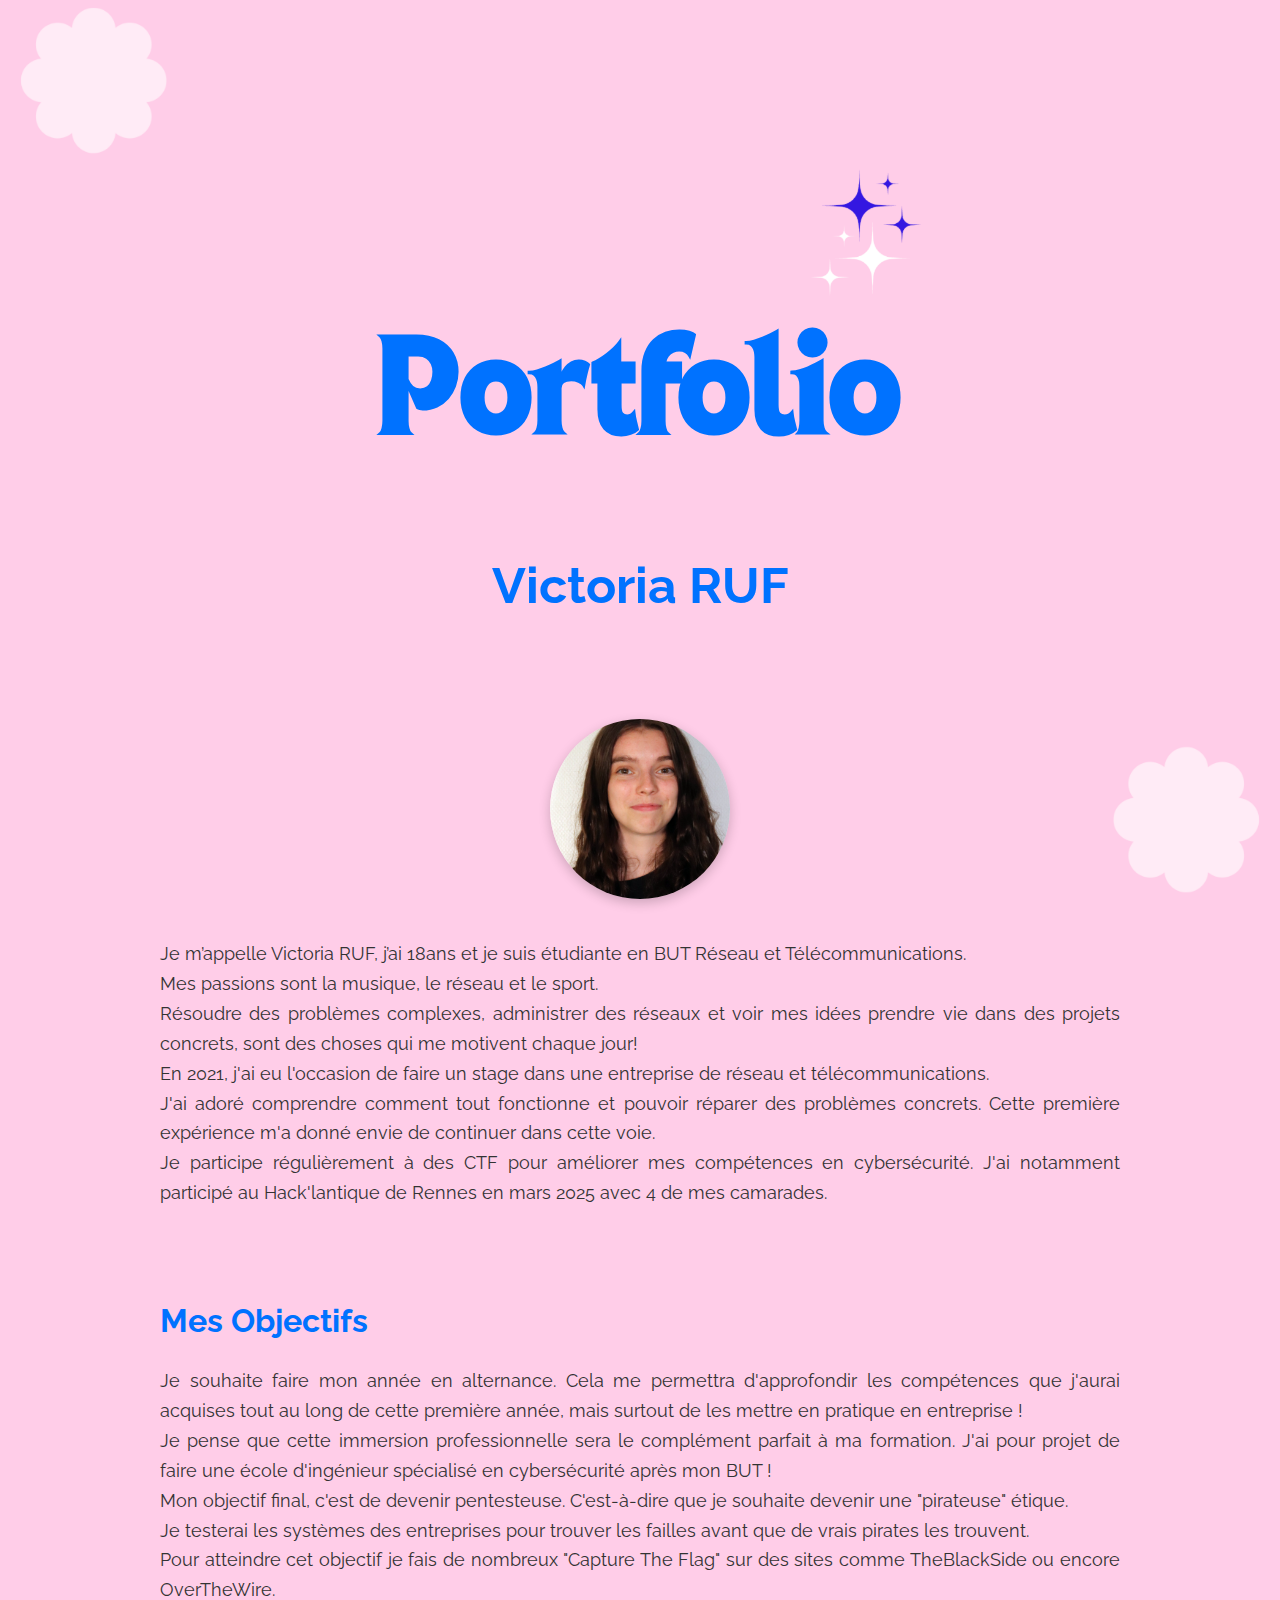
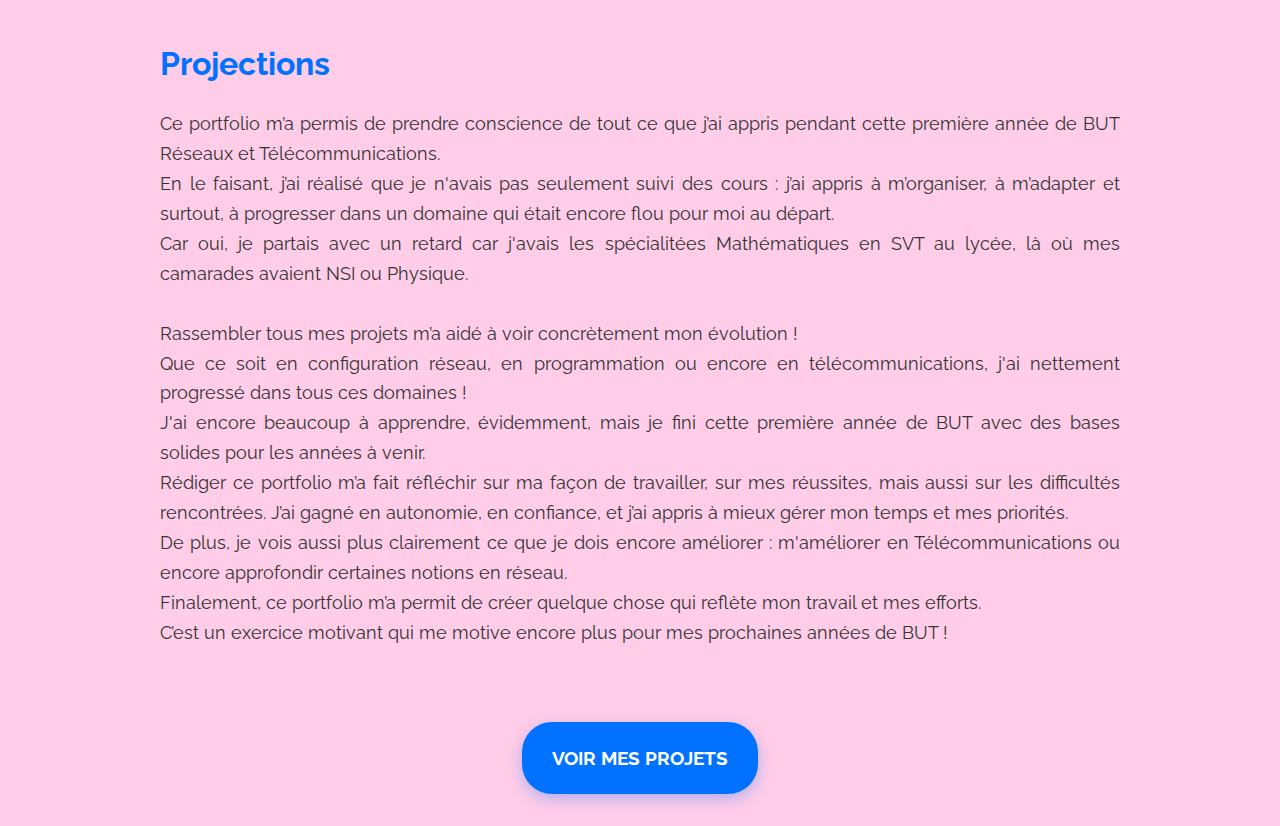
<file: index.html>
<!DOCTYPE html>
<html lang="en">

<head>
    <meta charset="UTF-8">
    <meta name="viewport" content="width=device-width, initial-scale=1.0">
    <title>Portfolio</title>
    <link rel="stylesheet" href="styles/style.css">
    <link rel="preconnect" href="https://fonts.googleapis.com">
    <link rel="preconnect" href="https://fonts.gstatic.com" crossorigin>
    <link
        href="https://fonts.googleapis.com/css2?family=Comic+Relief:wght@400;700&family=Montserrat:ital,wght@0,100..900;1,100..900&family=Raleway:ital,wght@0,100..900;1,100..900&display=swap"
        rel="stylesheet">
</head>

<body>
    <h1 class="main-title">Portfolio <br><span class="nom">Victoria RUF</span>
        <img src="images/etoiles.png" alt="image d'etoiles" class="etoile">
    </h1>
    <img src="preuves/moi.png" alt="photo de profil" class="pp">
    <p>Je m’appelle Victoria RUF, j’ai 18ans et je suis étudiante en BUT Réseau et Télécommunications. <br> Mes passions
        sont la musique, le réseau et le sport. <br>Résoudre des problèmes complexes, administrer des réseaux et voir
        mes idées prendre
        vie dans des projets concrets, sont des choses qui me motivent chaque jour! <br> En 2021, j'ai eu l'occasion de
        faire un stage dans une entreprise de réseau et télécommunications. <br>
        J'ai adoré comprendre comment tout fonctionne et pouvoir réparer des problèmes concrets. Cette première
        expérience m'a donné envie de continuer dans cette voie. <br> Je participe régulièrement à des CTF pour
        améliorer mes compétences en cybersécurité. J'ai notamment participé au Hack'lantique de Rennes en mars 2025
        avec 4 de mes camarades. </p>
    <br>
    <h2 class="bleu">Mes Objectifs</h2>
    <p> Je souhaite faire mon année en alternance. Cela me permettra d'approfondir les compétences que j'aurai acquises
        tout au long de cette première année, mais surtout de les mettre en pratique en entreprise ! <br>Je pense que
        cette
        immersion professionnelle sera le complément parfait à ma formation.
        J'ai pour projet de faire une école d'ingénieur spécialisé en cybersécurité après mon BUT ! <br>Mon objectif
        final, c'est de devenir pentesteuse. C'est-à-dire que je souhaite devenir une "pirateuse" étique. <br>Je
        testerai
        les systèmes des entreprises pour trouver les failles avant que de vrais pirates les trouvent. <br> Pour
        atteindre cet objectif je fais de nombreux "Capture The Flag" sur des sites comme TheBlackSide ou encore
        OverTheWire.
    </p>
    <h2 class="bleu">Projections</h2>
    <p>Ce portfolio m’a permis de prendre conscience de tout ce que
        j’ai appris pendant cette première année de BUT Réseaux et Télécommunications. <br>En le faisant, j’ai
        réalisé que je n'avais pas seulement suivi des cours : j’ai appris à m’organiser, à m’adapter et
        surtout, à progresser dans un domaine qui était encore flou pour moi au départ. <br>Car oui, je partais avec un
        retard car j'avais les spécialitées Mathématiques en SVT au lycée, là où mes camarades avaient NSI ou Physique.
        <br>
        <br>Rassembler tous mes projets m’a aidé à voir concrètement mon évolution !
        <br>Que ce soit en configuration réseau, en programmation ou encore en télécommunications, j'ai nettement
        progressé dans tous ces domaines !
        <br> J'ai encore beaucoup à apprendre, évidemment, mais je fini cette première année de BUT avec des bases
        solides pour les années à venir.

        <br>Rédiger ce portfolio m’a fait réfléchir sur ma façon de travailler, sur mes réussites, mais aussi sur les
        difficultés
        rencontrées. J’ai gagné en autonomie, en confiance, et j’ai appris à mieux gérer mon temps et mes priorités.

        <br> De plus, je vois aussi plus clairement ce que je dois encore améliorer : m'améliorer en Télécommunications
        ou encore approfondir certaines notions en réseau. 

        <br> Finalement, ce portfolio m’a permit de créer quelque chose qui reflète mon travail et mes efforts.
        <br> C’est un exercice motivant qui me motive encore plus pour mes prochaines années de BUT !
    </p>
    </div>
    <img src="images/nuage_entier.png" alt="image de nuage" class="nuage">
    <img src="images/nuage_entier.png" alt="image de nuage" class="nuage2">
    <main class="main-content">
        <a href="page.html" class="projets-button">VOIR MES PROJETS</a>
    </main>
</body>

</html>
</file>
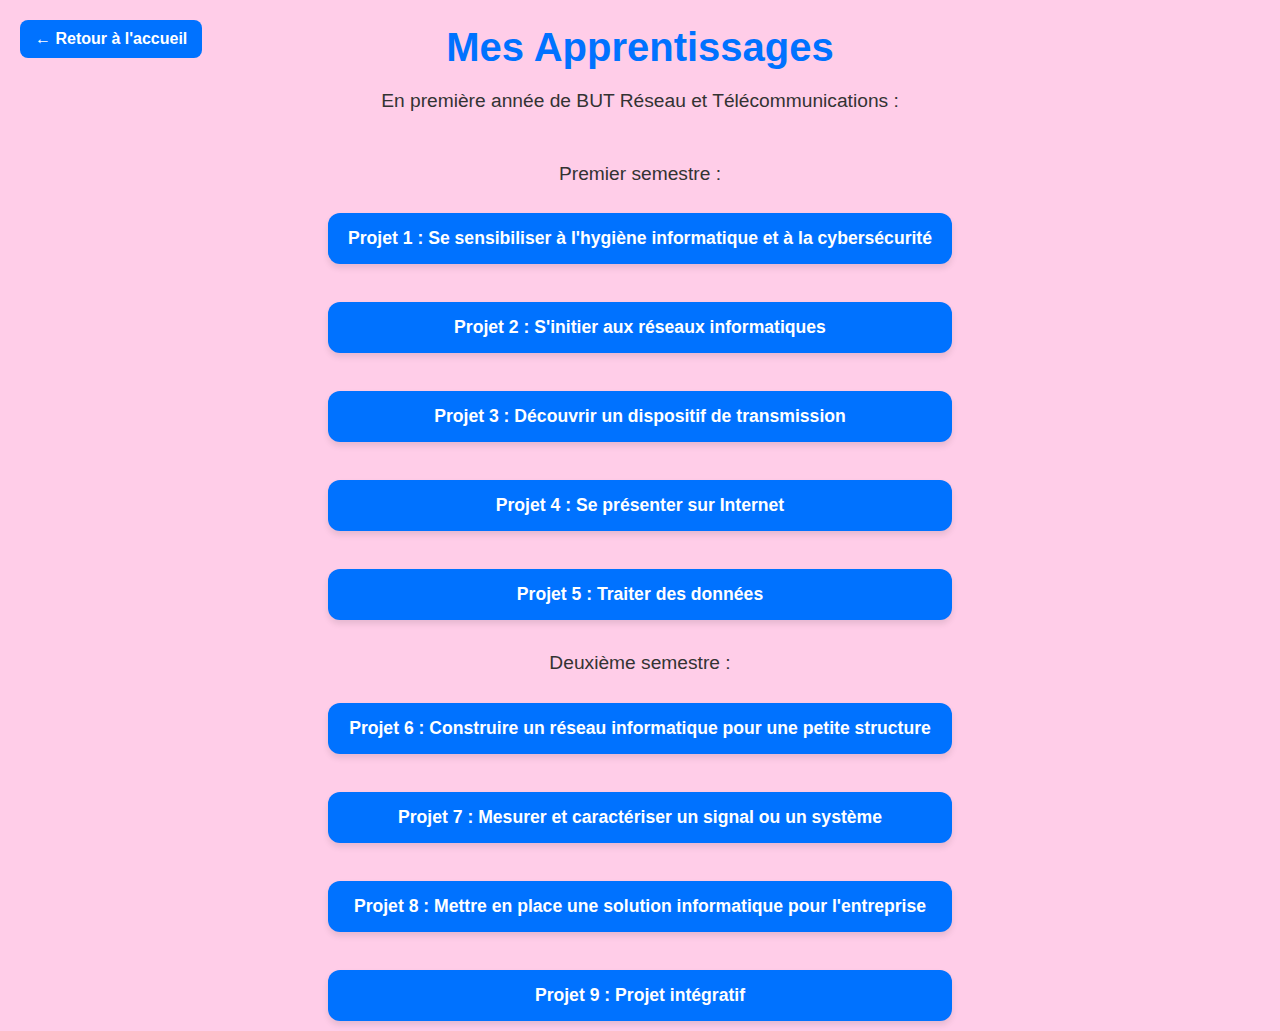
<file: page.html>
<!DOCTYPE html>
<html lang="fr">

<head>
    <meta charset="UTF-8">
    <meta name="viewport" content="width=device-width, initial-scale=1.0">
    <title>Portfolio</title>
    <link rel="stylesheet" href="styles/style_page.css">
</head>

<body>
    <a href="index.html" class="back-button">← Retour à l'accueil</a>
    <section id="Apprentissage" class="section">
        <div class="content">
            <h2>Mes Apprentissages</h2>
            <p>En première année de BUT Réseau et Télécommunications :</p> <br>
            <p>Premier semestre :</p>
            <div class="process-steps">
                <div class="step">
                    <h3><a href="projet1.html" class="project-button">Projet 1 : Se sensibiliser à l'hygiène informatique et à la cybersécurité</a></h3>
                </div>
                <br>
                <div class="step">
                    <h3><a href="projet2.html" class="project-button">Projet 2 : S'initier aux réseaux informatiques</a></h3>
                </div>
                <br>
                <div class="step">
                    <h3><a href="projet3.html" class="project-button">Projet 3 : Découvrir un dispositif de transmission</a></h3>
                </div>
                <br>
                <div class="step">
                    <h3><a href="projet4.html" class="project-button">Projet 4 : Se présenter sur Internet</a></h3>
                </div>
                <br>
                <div class="step">
                    <h3><a href="projet5.html" class="project-button">Projet 5 : Traiter des données</a></h3>
                </div>
                <br>
                <p>Deuxième semestre :</p>
                <div class="step">
                    <h3><a href="projet6.html" class="project-button">Projet 6 : Construire un réseau informatique pour une petite structure</a></h3>
                </div>
                <br>
                <div class="step">
                    <h3><a href="projet7.html" class="project-button">Projet 7 : Mesurer et caractériser un signal ou un système</a></h3>
                </div>
                <br>
                <div class="step">
                    <h3><a href="projet8.html" class="project-button">Projet 8 : Mettre en place une solution informatique pour l'entreprise</a></h3>
                </div>
                <br>
                <div class="step">
                    <h3><a href="projet9.html" class="project-button">Projet 9 : Projet intégratif</a></h3>
                </div>
            </div>
        </div>
        </div>
    </section>

    <script src="styles/script.js"></script>
</body>

</html>
</file>
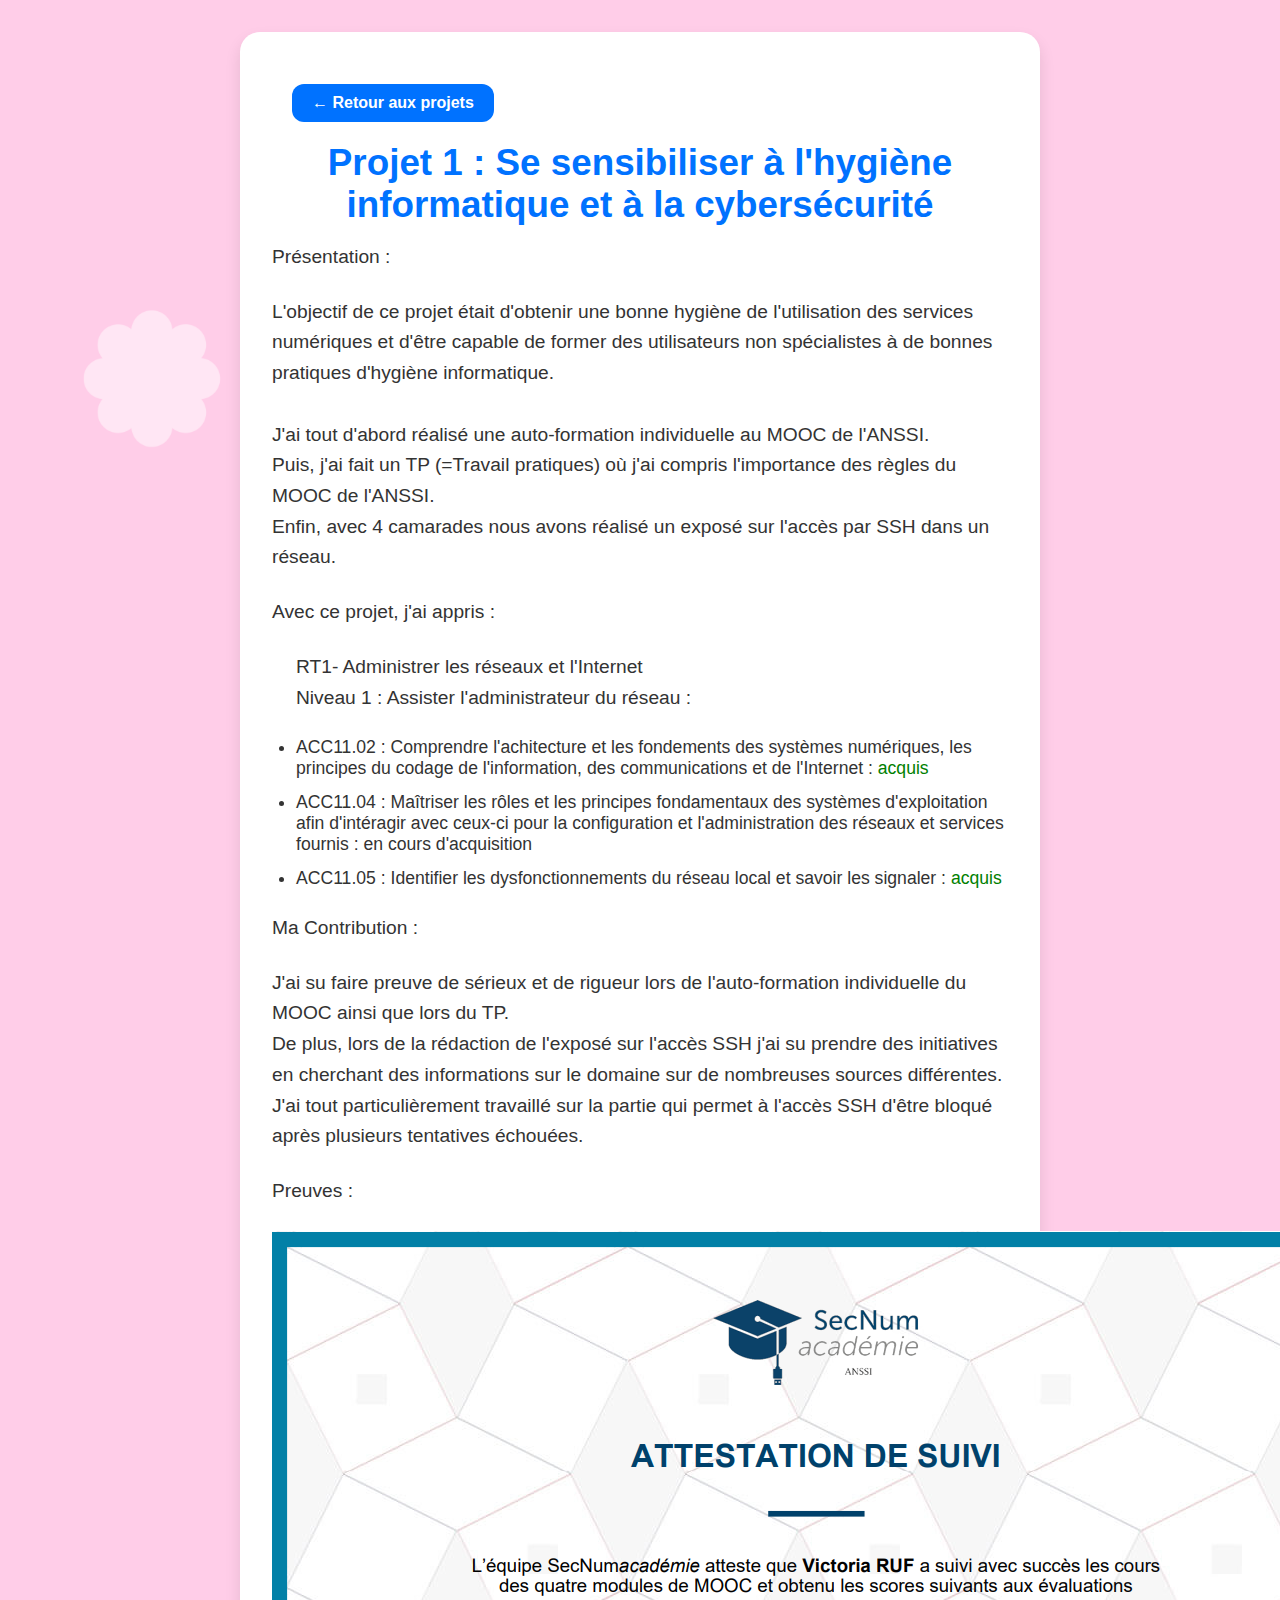
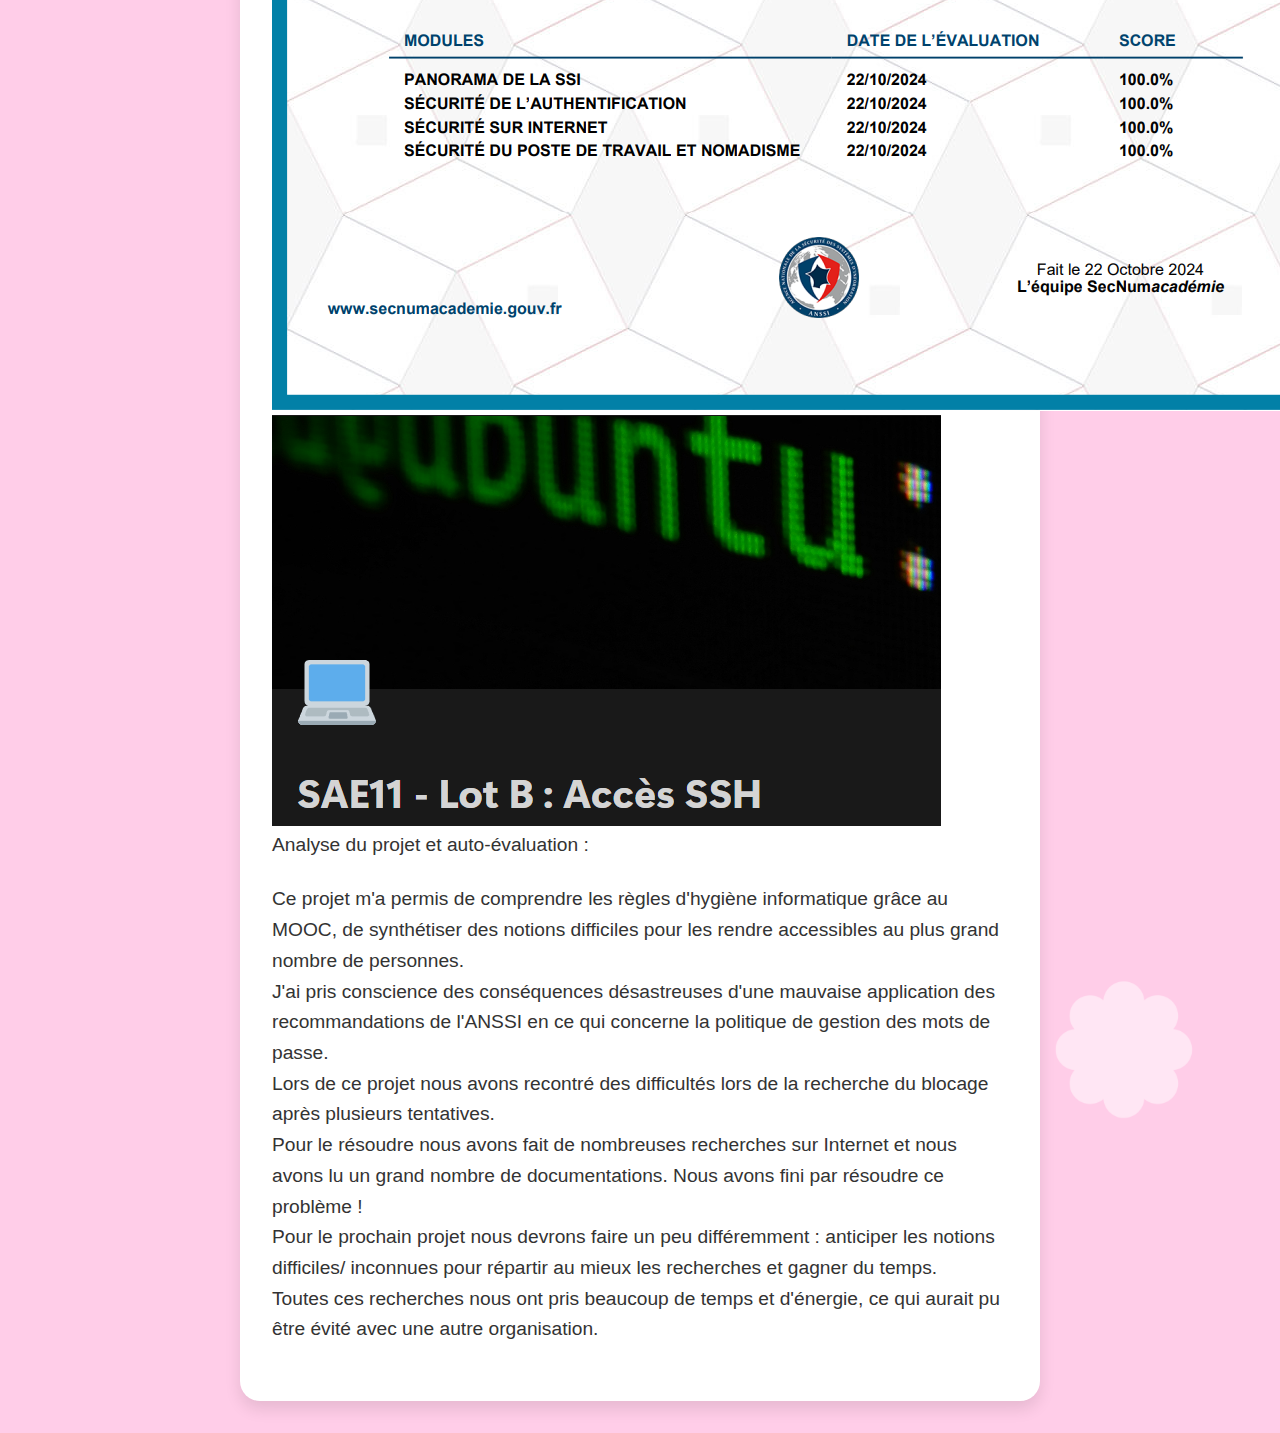
<file: projet1.html>
<!DOCTYPE html>
<html lang="fr">

<head>
    <meta charset="UTF-8">
    <title>Projet 1 : Hygiène informatique</title>
    <link rel="stylesheet" href="styles/style_page.css">
    <link rel="icon" href="images/nuage_entier.png">
    <link rel="stylesheet" href="styles/stye_projet.css">
</head>

<body>

    <img src="images/nuage_entier.png" class="nuage left" alt="nuage">
    <img src="images/nuage_entier.png" class="nuage right" alt="nuage">

    <div class="container">
        <a href="page.html" class="back-button">← Retour aux projets</a>

        <h1>Projet 1 : Se sensibiliser à l'hygiène informatique et à la cybersécurité</h1>

        <p class="titre">Présentation :</p>
        <p>
            L'objectif de ce projet était d'obtenir une bonne hygiène de l'utilisation des services numériques et d'être
            capable de former des utilisateurs non spécialistes à de bonnes pratiques d'hygiène informatique.
            <br><br>J'ai tout d'abord réalisé une auto-formation individuelle au MOOC de l'ANSSI. <br>Puis, j'ai fait un TP (=Travail
            pratiques) où j'ai compris l'importance des règles du MOOC de l'ANSSI.
            <br>Enfin, avec 4 camarades nous avons réalisé un exposé sur l'accès par SSH dans un réseau.
        </p>

        <p class="titre">Avec ce projet, j'ai appris :</p>

        <ul>
            <p>RT1- Administrer les réseaux et l'Internet <br> Niveau 1 : Assister l'administrateur du réseau :</p>
            <li>ACC11.02 : Comprendre l'achitecture et les fondements des systèmes numériques, les principes du codage
                de l'information, des communications et de l'Internet : <span class="vert">acquis</span> </li>

            <li>ACC11.04 : Maîtriser les rôles et les principes fondamentaux des systèmes d'exploitation afin
                d'intéragir avec ceux-ci pour la configuration et l'administration des réseaux et services fournis :
                <span class="orange">en cours d'acquisition</span>
            </li>

            <li>ACC11.05 : Identifier les dysfonctionnements du réseau local et savoir les signaler : <span
                    class="vert">acquis</span></li>
        </ul>

        <p class="titre">Ma Contribution :</p>
        
        <p>J'ai su faire preuve de sérieux et de rigueur lors de l'auto-formation individuelle du MOOC ainsi que lors du
            TP. <br> De plus, lors de la rédaction de l'exposé sur l'accès SSH j'ai su prendre des initiatives en cherchant
            des informations sur le domaine sur de nombreuses sources différentes. J'ai tout particulièrement travaillé
            sur la partie qui permet à l'accès SSH d'être bloqué après plusieurs tentatives échouées. 
        </p>
        
        <p class="titre">Preuves :</p>

        <a href="preuves/Certification MOOC.pdf"><img src="preuves/MOOC.png" alt="Certification MOOC"></a>
        <br>
        <a href="preuves/SAE11_groupe.pdf"><img src="preuves/SAE11.png" alt="Rapport SAE11"></a>
        <br>
        
        <p class="titre">Analyse du projet et auto-évaluation : </p>

        <p>Ce projet m'a permis de comprendre les règles d'hygiène informatique grâce au MOOC, de synthétiser des
            notions difficiles pour les rendre accessibles au plus grand nombre de personnes. <br> J'ai pris
            conscience des conséquences désastreuses d'une mauvaise application
            des recommandations de l'ANSSI en ce qui concerne la politique de gestion des mots de passe. <br>Lors de ce
            projet nous avons recontré des difficultés lors de la recherche du blocage après plusieurs tentatives.
            <br>Pour le résoudre nous avons fait de nombreuses recherches sur Internet et nous avons lu un grand nombre de
            documentations. Nous avons fini par résoudre ce problème ! <br>Pour le prochain projet nous devrons faire un peu
            différemment : anticiper les notions difficiles/ inconnues pour répartir au mieux les recherches et gagner
            du temps. <br>Toutes ces recherches nous ont pris beaucoup de temps et d'énergie, ce qui aurait pu être évité
            avec une autre organisation. </p>
    </div>

</body>

</html>
</file>
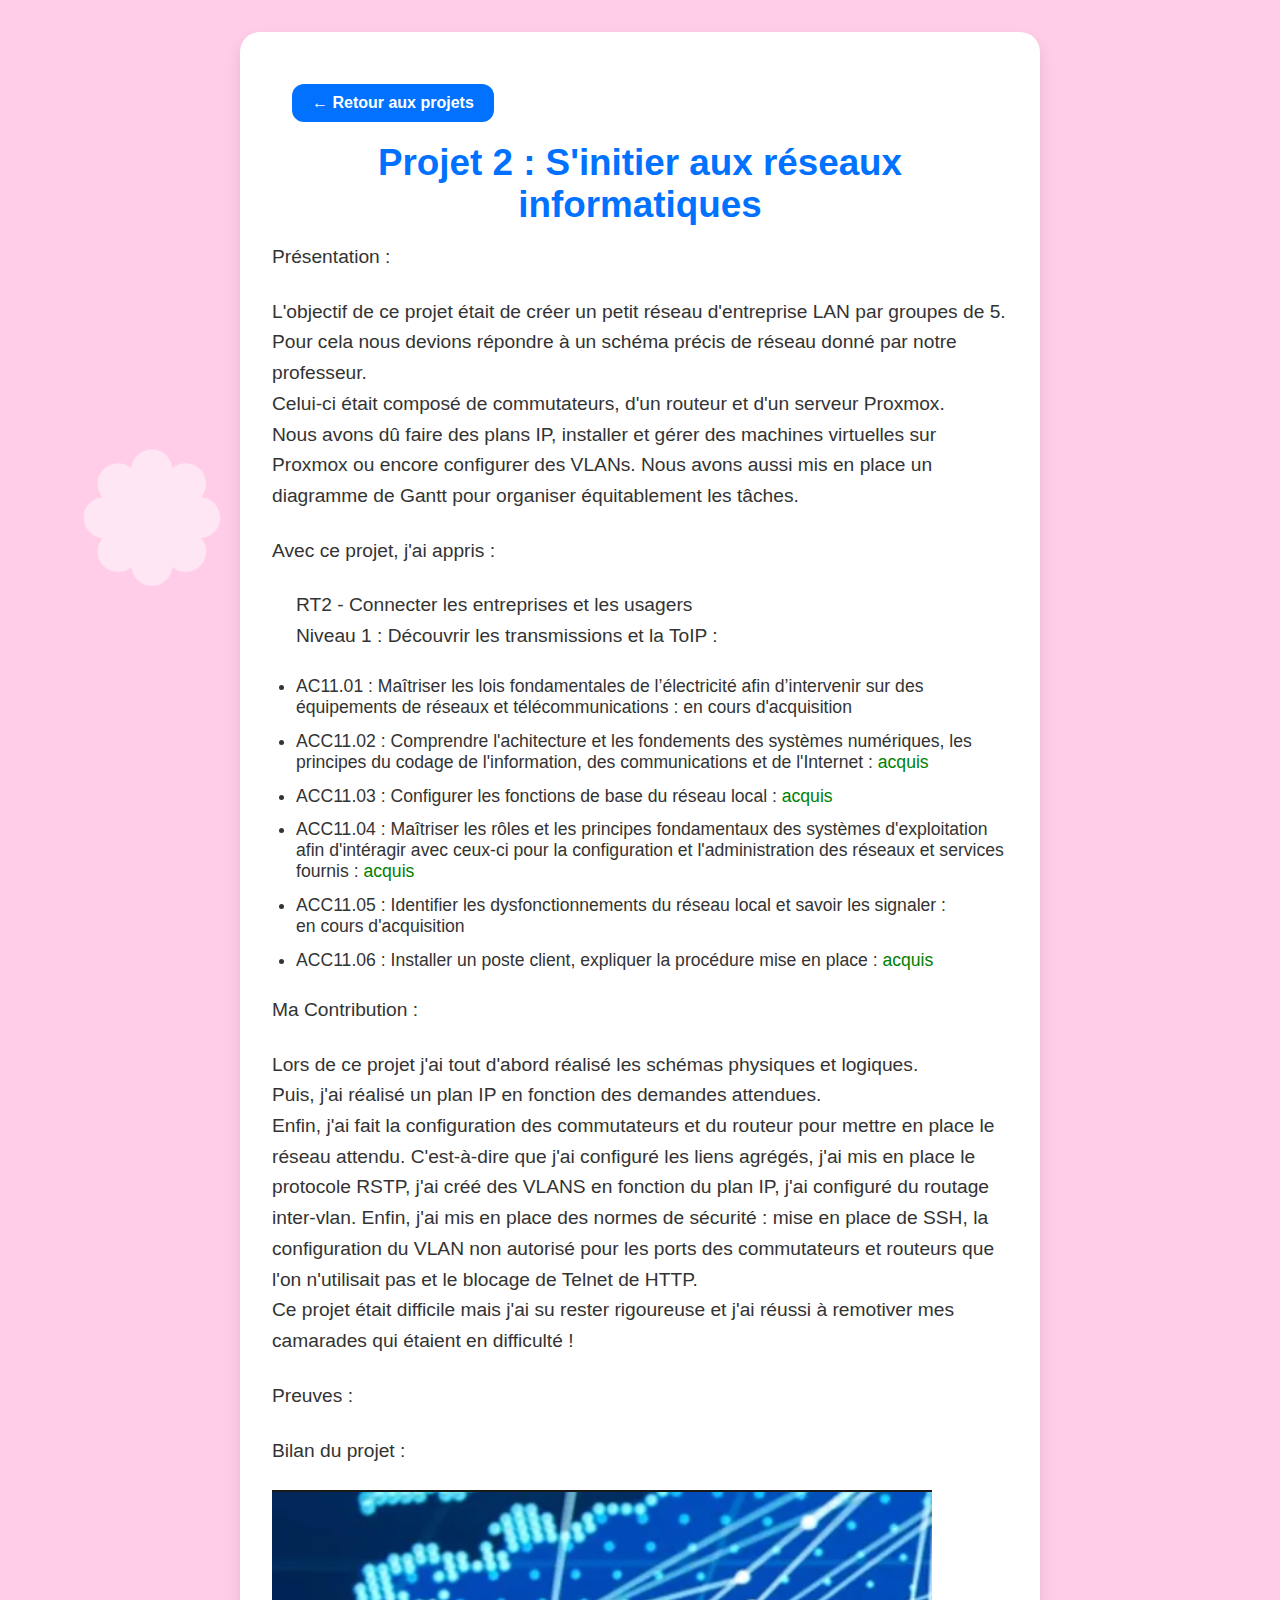
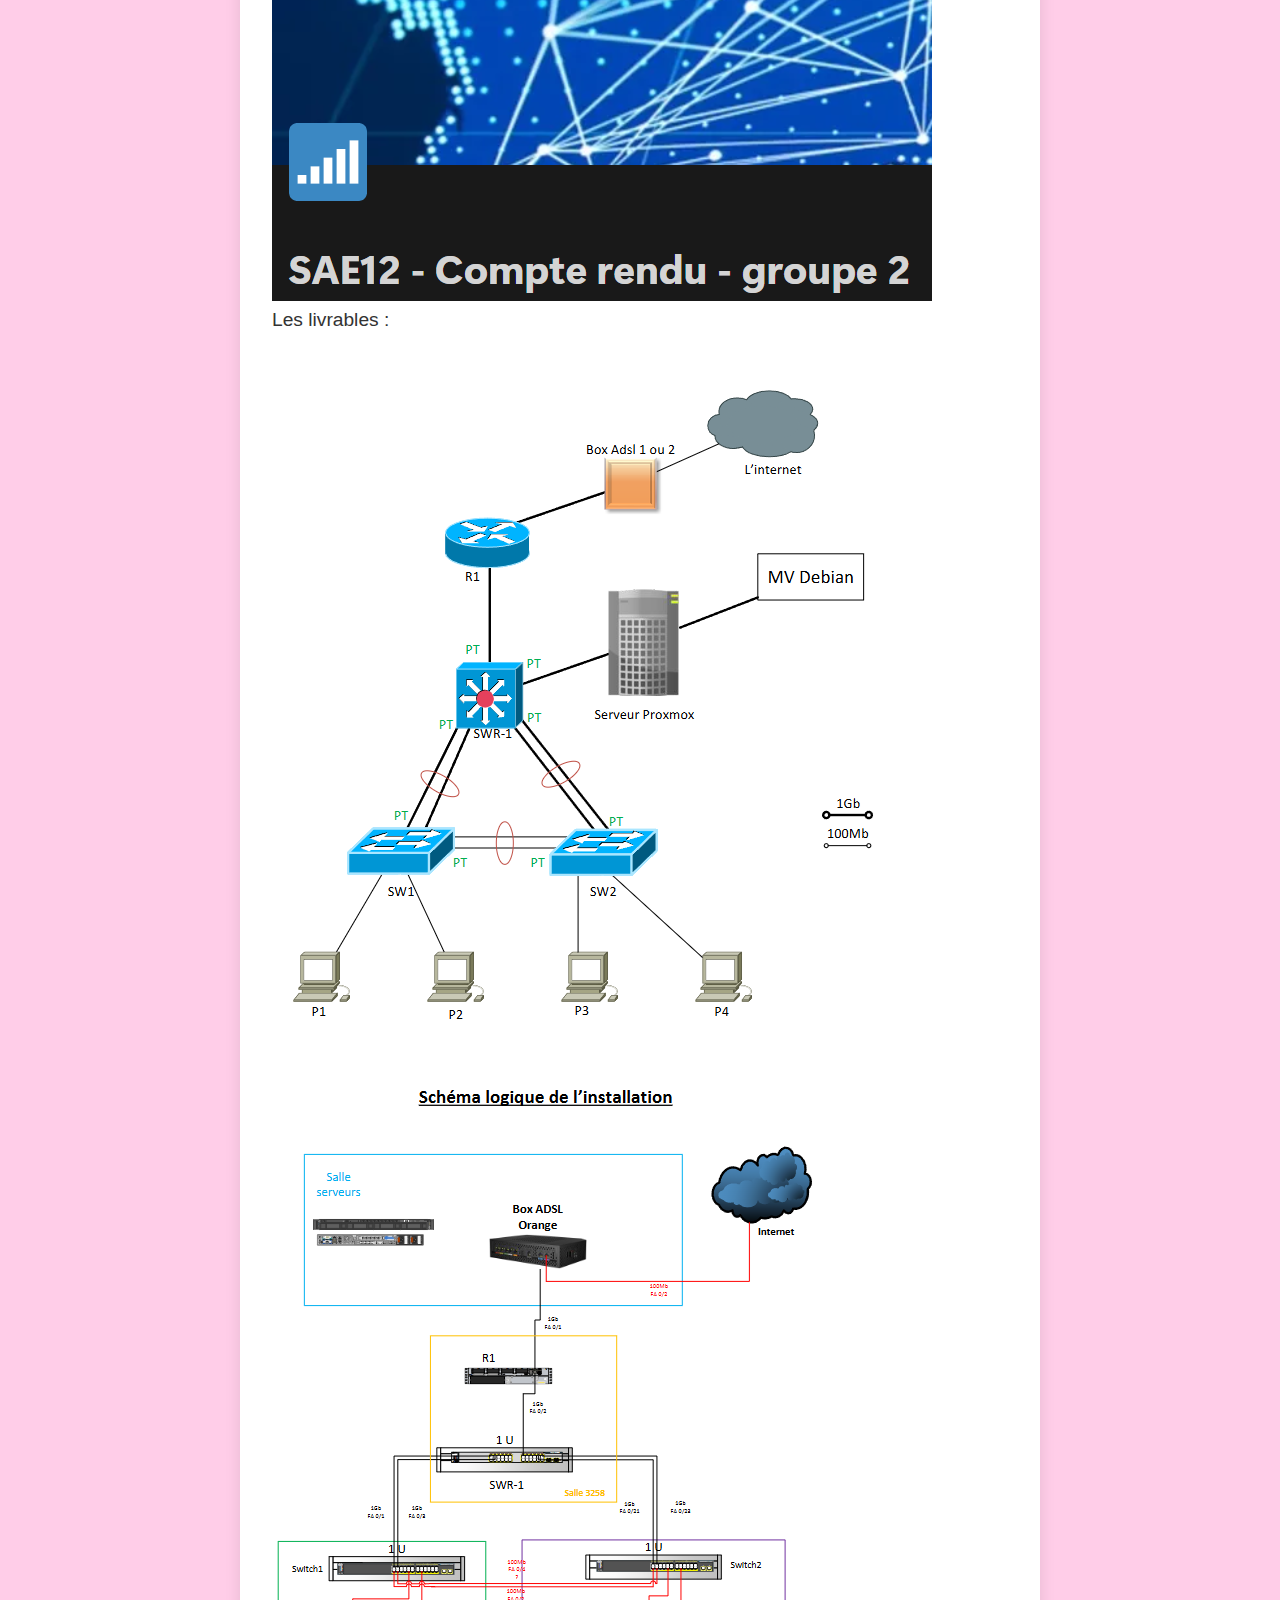
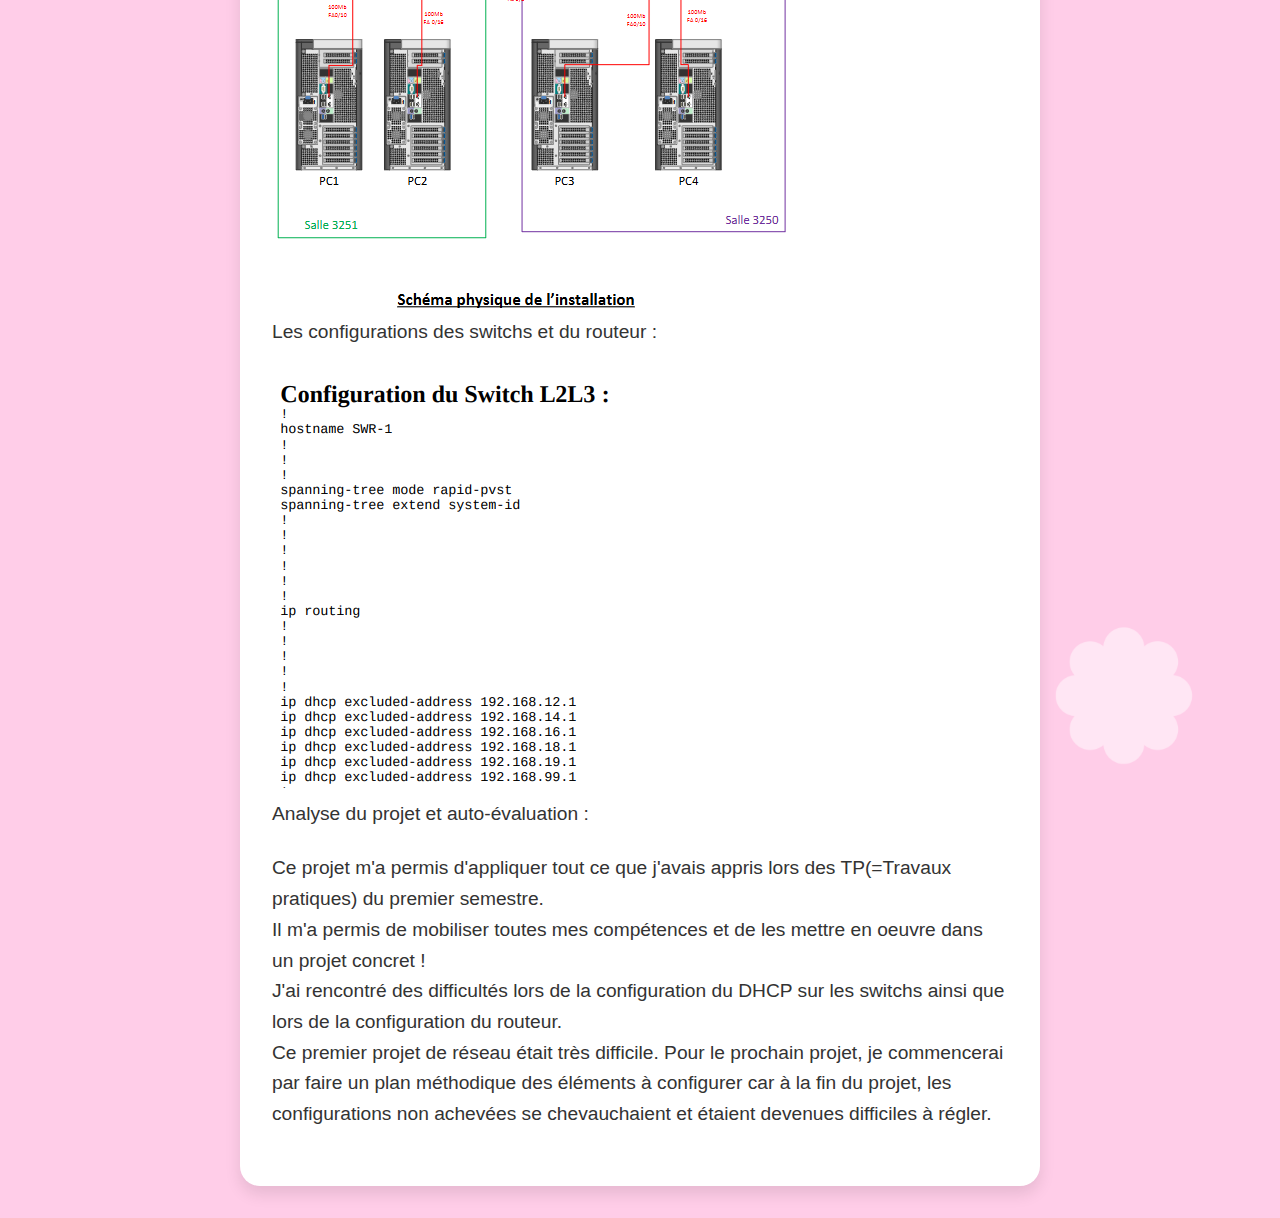
<file: projet2.html>
<!DOCTYPE html>
<html lang="fr">

<head>
    <meta charset="UTF-8">
    <title>Projet 2 : S'initier aux réseaux informatiques</title>
    <link rel="stylesheet" href="styles/style_page.css">
    <link rel="icon" href="images/nuage_entier.png">
    <link rel="stylesheet" href="styles/stye_projet.css">
</head>

<body>

    <img src="images/nuage_entier.png" class="nuage left" alt="nuage">
    <img src="images/nuage_entier.png" class="nuage right" alt="nuage">

    <div class="container">
        <a href="page.html" class="back-button">← Retour aux projets</a>

        <h1>Projet 2 : S'initier aux réseaux informatiques</h1>

        <p class="titre">Présentation :</p>
        <p>
            L'objectif de ce projet était de créer un petit réseau d'entreprise LAN par groupes de 5. <br> Pour cela
            nous devions répondre à un schéma précis de réseau donné par notre professeur. <br> Celui-ci était composé
            de
            commutateurs, d'un routeur et d'un serveur Proxmox. <br> Nous avons dû faire des plans IP, installer et
            gérer des machines virtuelles sur Proxmox ou encore configurer des VLANs. Nous avons aussi mis en place un
            diagramme de Gantt pour organiser équitablement les tâches.
        </p>

        <p class="titre">Avec ce projet, j'ai appris :</p>
        <ul>
            <p>RT2 - Connecter les entreprises et les usagers
                <br> Niveau 1 : Découvrir les transmissions et la ToIP :
            </p>
            <li>AC11.01 : Maîtriser les lois fondamentales de l’électricité afin d’intervenir sur des équipements de
                réseaux et télécommunications : <span class="orange">en cours d'acquisition</span>

            <li>ACC11.02 : Comprendre l'achitecture et les fondements des systèmes numériques, les principes du codage
                de l'information, des communications et de l'Internet : <span class="vert">acquis</span> </li>

            <li>ACC11.03 : Configurer les fonctions de base du réseau local : <span class="vert">acquis</span>

            <li>ACC11.04 : Maîtriser les rôles et les principes fondamentaux des systèmes d'exploitation afin
                d'intéragir avec ceux-ci pour la configuration et l'administration des réseaux et services fournis :
                <span class="vert">acquis</span>
            </li>

            <li>ACC11.05 : Identifier les dysfonctionnements du réseau local et savoir les signaler : <br><span
                    class="orange">en cours d'acquisition</span>
            <li>ACC11.06 : Installer un poste client, expliquer la procédure mise en place : <span
                    class="vert">acquis</span></li>
        </ul>

        <p class="titre">Ma Contribution :</p>
        <p>Lors de ce projet j'ai tout d'abord réalisé les schémas physiques et logiques. <br> Puis, j'ai réalisé un
            plan IP en fonction des demandes attendues. <br> Enfin, j'ai fait la configuration des commutateurs et du
            routeur
            pour mettre en place le réseau attendu. C'est-à-dire que j'ai configuré les liens agrégés, j'ai mis en place
            le protocole RSTP, j'ai créé des VLANS en fonction du plan IP, j'ai configuré du routage inter-vlan. Enfin,
            j'ai mis en place des normes de sécurité : mise en place de SSH, la configuration du VLAN non autorisé pour
            les ports des commutateurs et routeurs que l'on n'utilisait pas et le blocage de Telnet de HTTP. <br> Ce
            projet était difficile mais j'ai su rester rigoureuse et j'ai réussi à
            remotiver mes camarades qui étaient en difficulté !</p>

        <p class="titre">Preuves :</p>
        <p>Bilan du projet : </p>
        <a href="preuves/SAE12_groupe.pdf"><img src="preuves/SAE12.png" alt="Rapport SAE12"></a>
        <br>
        <p>Les livrables :</p>
        <a href="preuves/Schema_logique_V2.pdf"><img src="preuves/SAE12_logique.png" alt=""></a>
        <a href="preuves/Schéma physique_V2.pdf"><img src="preuves/SAE12_physique.png" alt=""></a>
        <p>Les configurations des switchs et du routeur :</p>
        <a href="preuves/SAE12_conf.pdf"><img src="preuves/SAE12_imgconf.png" alt=""></a>
        <p class="titre">Analyse du projet et auto-évaluation : </p>

        <p>Ce projet m'a permis d'appliquer tout ce que j'avais appris lors des TP(=Travaux pratiques) du premier
            semestre. <br>Il m'a permis de mobiliser toutes mes compétences et de les mettre en oeuvre dans un projet
            concret ! <br>
            J'ai rencontré des difficultés lors de la configuration du DHCP sur les switchs ainsi que lors de la
            configuration du routeur.
            <br> Ce premier projet de réseau était très difficile. Pour le prochain projet, je commencerai par faire un
            plan méthodique des éléments à configurer car à la fin du projet, les configurations non achevées se
            chevauchaient et étaient devenues difficiles à régler.
        </p>
    </div>

</body>

</html>
</file>
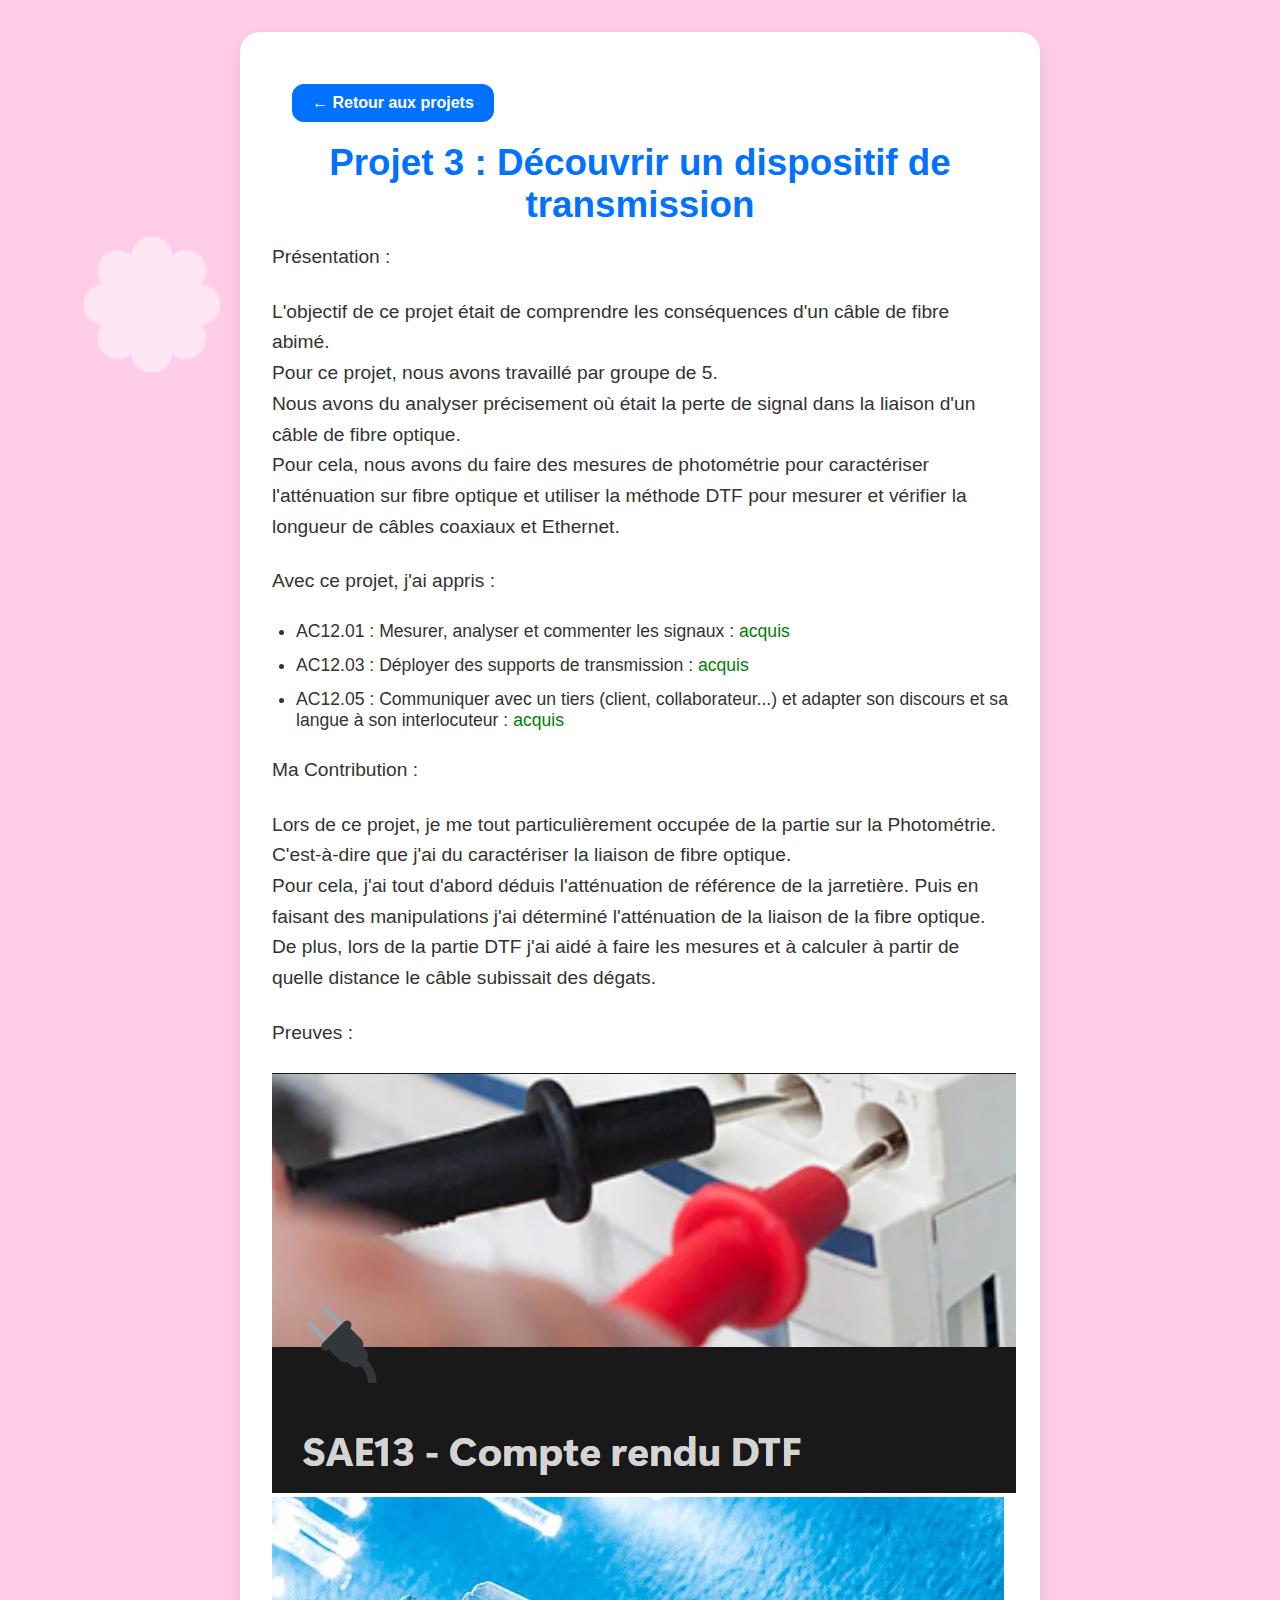
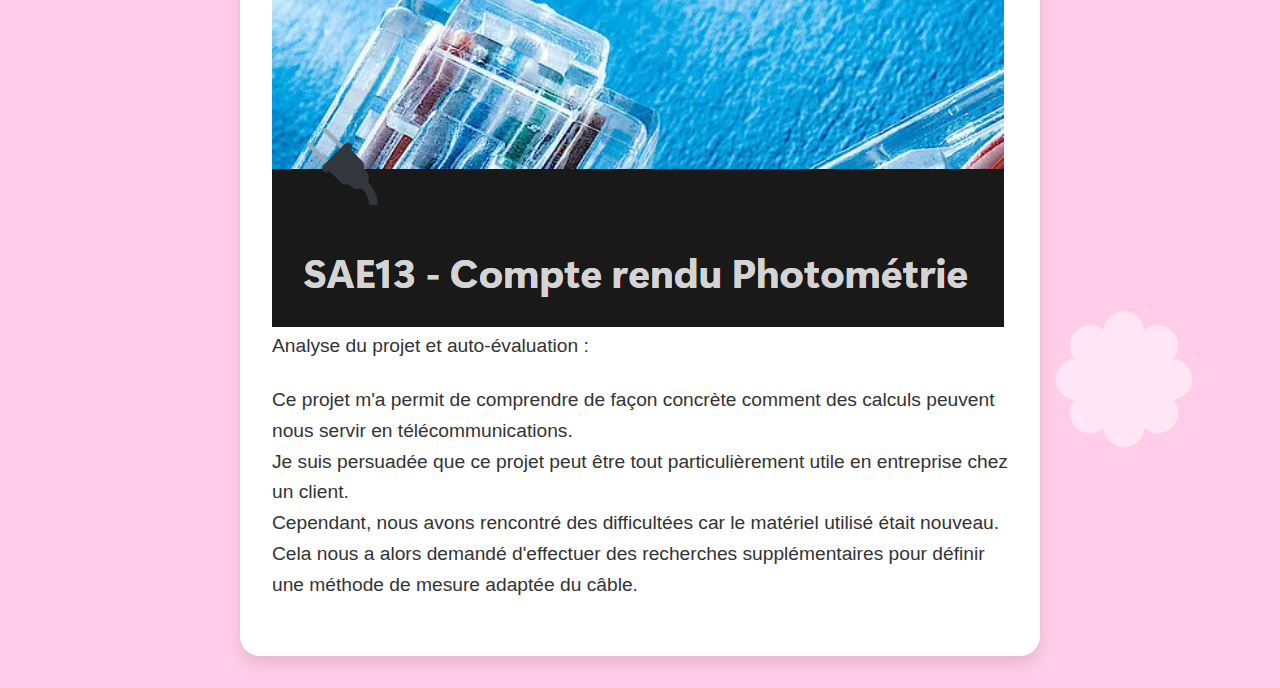
<file: projet3.html>
<!DOCTYPE html>
<html lang="fr">

<head>
    <meta charset="UTF-8">
    <title>Projet 3 : Découvrir un dispositif de transmission</title>
    <link rel="stylesheet" href="styles/style_page.css">
    <link rel="stylesheet" href="styles/stye_projet.css">
</head>

<body>

    <img src="images/nuage_entier.png" class="nuage left" alt="nuage">
    <img src="images/nuage_entier.png" class="nuage right" alt="nuage">

    <div class="container">
        <a href="page.html" class="back-button">← Retour aux projets</a>

        <h1>Projet 3 : Découvrir un dispositif de transmission</h1>

        <p class="titre">Présentation :</p>
        <p>
            L'objectif de ce projet était de comprendre les conséquences d'un câble de fibre abimé. <br> Pour ce projet,
            nous
            avons travaillé par groupe de 5. <br> Nous avons du analyser précisement où était la perte de signal dans la
            liaison d'un câble de fibre optique. <br>Pour cela, nous avons du faire des mesures de photométrie pour
            caractériser l'atténuation sur fibre optique et utiliser la méthode DTF pour mesurer et vérifier la longueur
            de câbles coaxiaux et Ethernet.
        </p>

        <p class="titre">Avec ce projet, j'ai appris :</p>
        <ul>
            <li>AC12.01 : Mesurer, analyser et commenter les signaux : <span class="vert">acquis</span>

            <li>AC12.03 : Déployer des supports de transmission : <span class="vert">acquis</span> </li>

            <li>AC12.05 : Communiquer avec un tiers (client, collaborateur...) et adapter son discours et sa langue à
                son interlocuteur : <span class="vert">acquis</span></li>
        </ul>

        <p class="titre">Ma Contribution :</p>
        <p>Lors de ce projet, je me tout particulièrement occupée de la partie sur la Photométrie. C'est-à-dire que j'ai
            du caractériser la liaison de fibre optique. <br> Pour cela, j'ai tout d'abord déduis l'atténuation de
            référence de la jarretière. Puis en faisant des manipulations j'ai déterminé l'atténuation de la liaison de
            la
            fibre optique. <br>
            De plus, lors de la partie DTF j'ai aidé à faire les mesures et à calculer à partir de quelle distance le
            câble subissait des dégats. </p>

        <p class="titre">Preuves :</p>
        <a href="preuves/SAE13_groupe_DTF.pdf"><img src="preuves/SAE13_DTF.png" alt="Rapport SAE11"></a>
        <br>
        <a href="preuves/SAE13_groupe.pdf"><img src="preuves/SAE13.png" alt="Rapport SAE11"></a>
        <br>

        <p>Analyse du projet et auto-évaluation : </p>

        <p>Ce projet m'a permit de comprendre de façon concrète comment des calculs peuvent nous servir en
            télécommunications. <br> Je suis persuadée que ce projet peut être tout particulièrement utile en entreprise
            chez un client. <br> Cependant, nous avons rencontré des difficultées car le matériel utilisé était nouveau.
            Cela nous a alors demandé d'effectuer des recherches supplémentaires pour définir une méthode de mesure
            adaptée du câble. </p>
    </div>

</body>

</html>
</file>
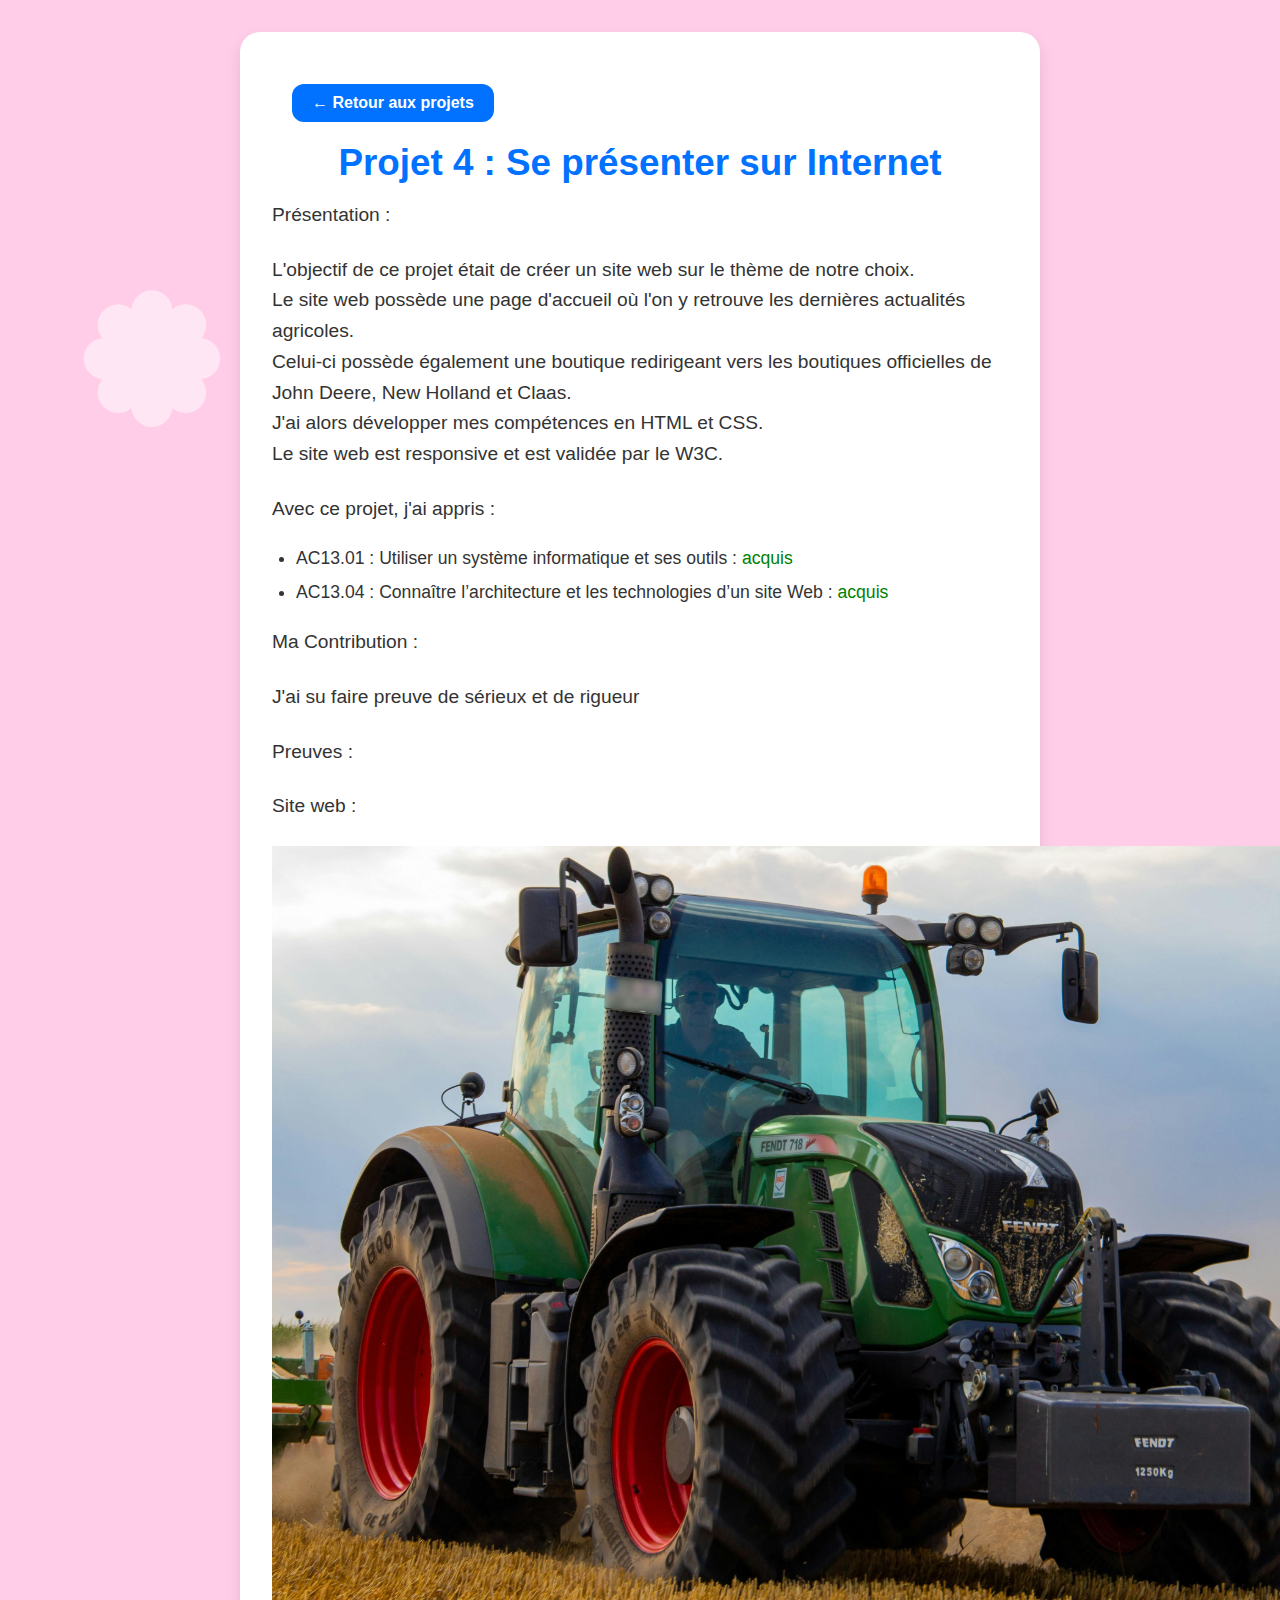
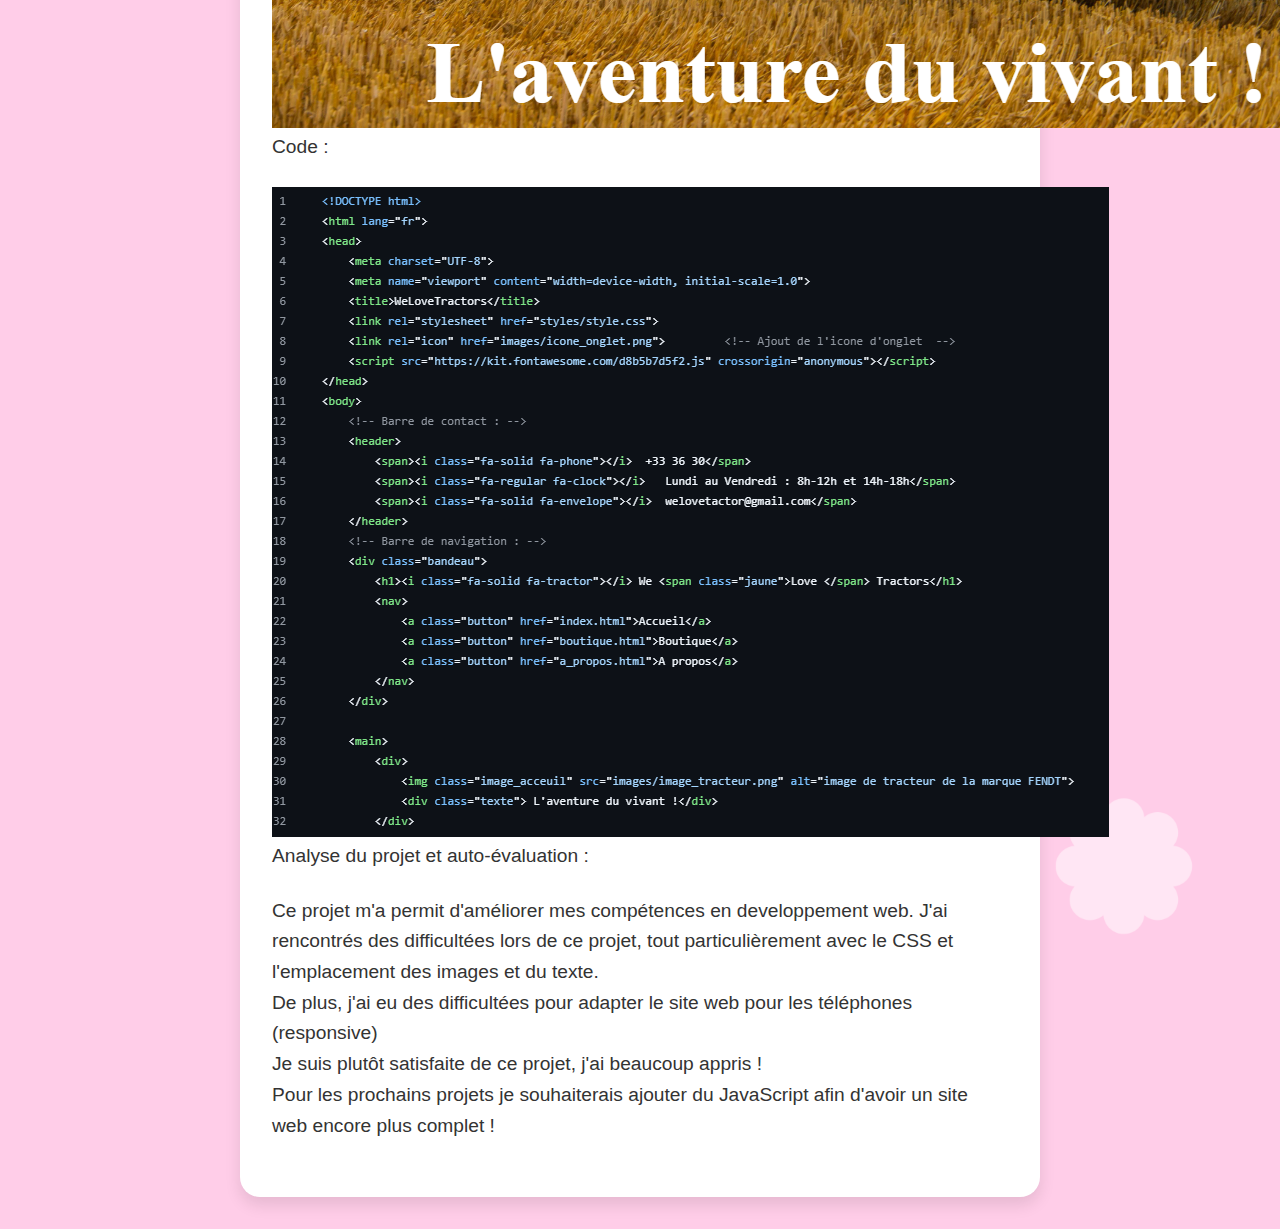
<file: projet4.html>
<!DOCTYPE html>
<html lang="fr">

<head>
    <meta charset="UTF-8">
    <title>Projet 4 : Se présenter sur Internet</title>
    <link rel="stylesheet" href="styles/style_page.css">
    <link rel="stylesheet" href="styles/stye_projet.css">
</head>

<body>

    <img src="images/nuage_entier.png" class="nuage left" alt="nuage">
    <img src="images/nuage_entier.png" class="nuage right" alt="nuage">

    <div class="container">
        <a href="page.html" class="back-button">← Retour aux projets</a>

        <h1>Projet 4 : Se présenter sur Internet</h1>

        <p class="titre">Présentation :</p>
        <p>
            L'objectif de ce projet était de créer un site web sur le thème de notre choix. <br>Le site web possède une page
            d'accueil où l'on y retrouve les dernières actualités agricoles. <br>Celui-ci possède également une boutique
            redirigeant vers les boutiques officielles de John Deere, New Holland et Claas. <br>J'ai alors développer mes
            compétences en HTML et CSS. <br> Le site web est responsive et est validée par le W3C. 
        </p>

        <p class="titre">Avec ce projet, j'ai appris :</p>
        <ul>
            <li>AC13.01 : Utiliser un système informatique et ses outils : <span class="vert">acquis</span>

            <li>AC13.04 : Connaître l’architecture et les technologies d’un site Web : <span class="vert">acquis</span>
            </li>
        </ul>

        <p class="titre">Ma Contribution :</p>
        <p>J'ai su faire preuve de sérieux et de rigueur </p>

        <p class="titre">Preuves :</p>
        <p>Site web :</p>
        <a href="https://victoriar19.github.io/SAE14-WLT/"><img src="/preuves/SAE14.png" alt="SAE24 site web"></a>
        <br>
        <p>Code :</p>
        <a href="https://github.com/victoriar19/SAE14-WLT/blob/main/index.html"><img src="/preuves/SAE14_code.png"
                alt=""></a>
        <br>

        <p>Analyse du projet et auto-évaluation : </p>

        <p>Ce projet m'a permit d'améliorer mes compétences en developpement web. J'ai rencontrés des difficultées lors
            de ce projet, tout
            particulièrement avec le CSS et l'emplacement des images et du texte. <br> De plus, j'ai eu des difficultées
            pour adapter le site web pour les téléphones (responsive) <br> Je suis plutôt satisfaite de ce projet, j'ai
            beaucoup appris ! <br> Pour les prochains projets je souhaiterais ajouter du JavaScript afin d'avoir un site
            web encore plus complet ! </p>
    </div>

</body>

</html>
</file>
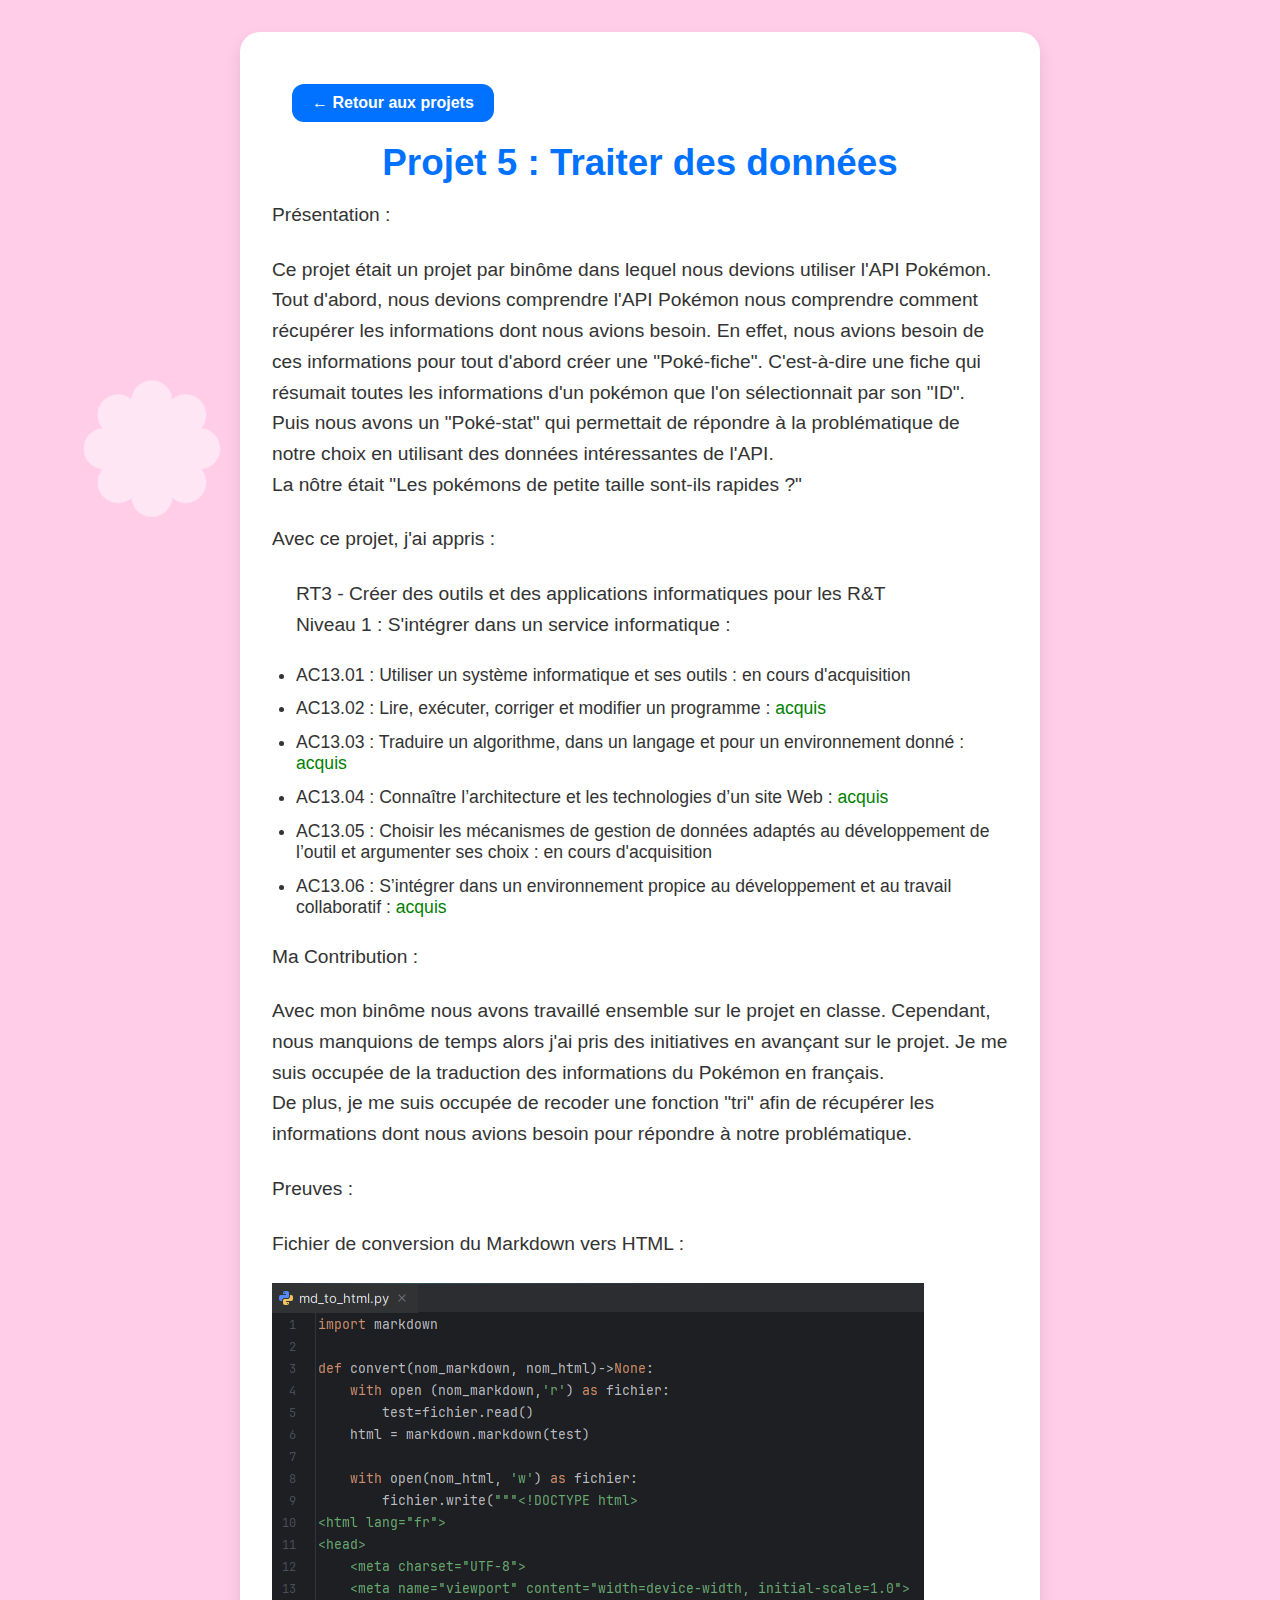
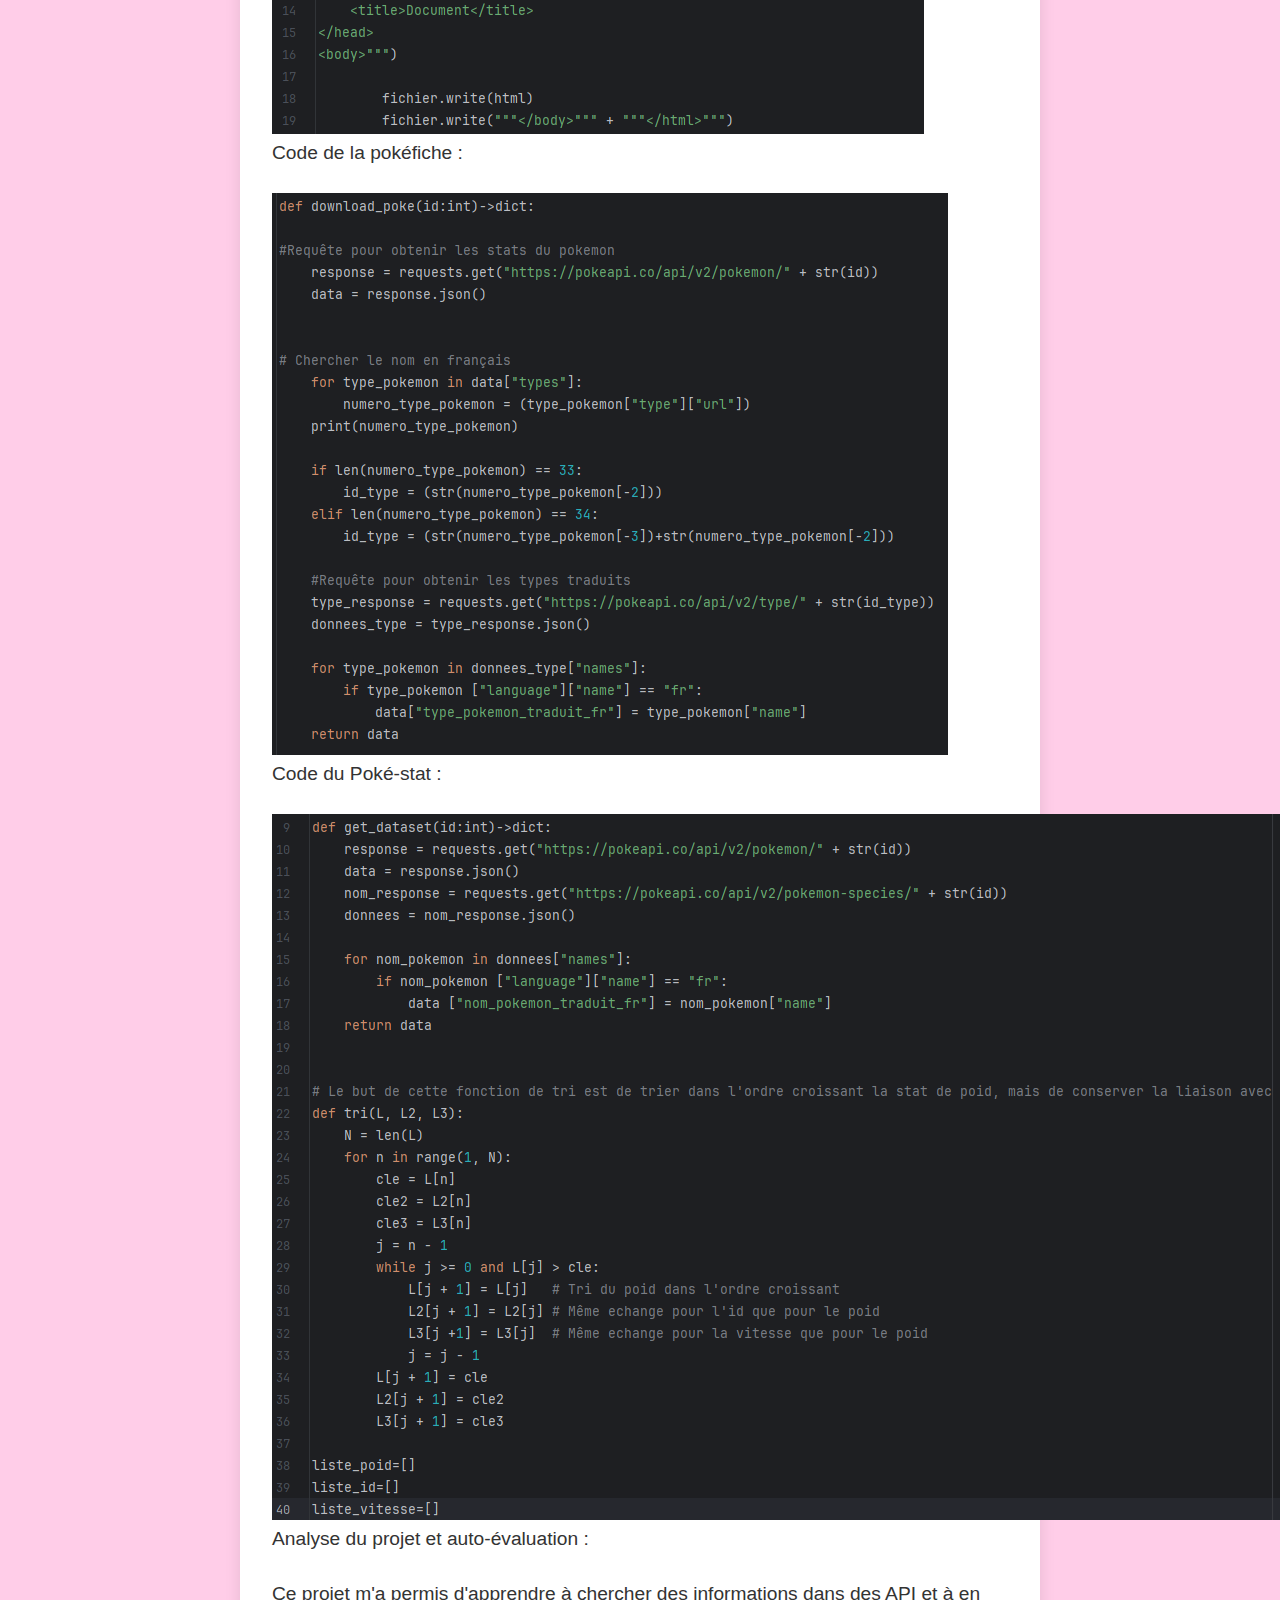
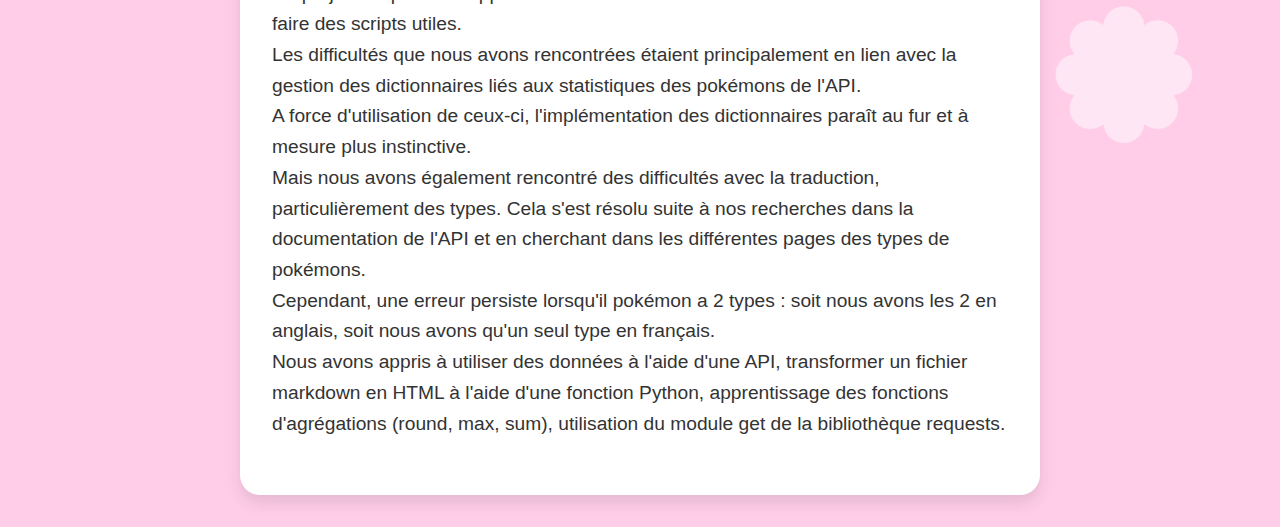
<file: projet5.html>
<!DOCTYPE html>
<html lang="fr">

<head>
    <meta charset="UTF-8">
    <title>Projet 5 : Traiter des données</title>
    <link rel="stylesheet" href="styles/style_page.css">
    <link rel="stylesheet" href="styles/stye_projet.css">
    <link rel="icon" href="images/nuage_entier.png">
</head>

<body>

    <img src="images/nuage_entier.png" class="nuage left" alt="nuage">
    <img src="images/nuage_entier.png" class="nuage right" alt="nuage">

    <div class="container">
        <a href="page.html" class="back-button">← Retour aux projets</a>

        <h1>Projet 5 : Traiter des données</h1>

        <p class="titre">Présentation :</p>
        <p>
            Ce projet était un projet par binôme dans lequel nous devions utiliser l'API Pokémon. <br> Tout d'abord,
            nous devions comprendre l'API Pokémon nous comprendre comment récupérer les informations dont nous avions
            besoin. En effet, nous avions besoin de ces informations pour tout d'abord créer une "Poké-fiche".
            C'est-à-dire une fiche qui résumait toutes les informations d'un pokémon que l'on sélectionnait par son "ID".
            <br>
            Puis nous avons un "Poké-stat" qui permettait de répondre à la problématique de notre choix en utilisant des
            données intéressantes de l'API. <br>La nôtre était "Les pokémons de petite taille sont-ils rapides ?"
        </p>

        <p class="titre">Avec ce projet, j'ai appris :</p>
        <ul>
            <p>RT3 - Créer des outils et des applications informatiques pour les R&T <br> Niveau 1 : S'intégrer dans un
                service informatique :</p>
            <li>AC13.01 : Utiliser un système informatique et ses outils : <span class="orange">en cours
                    d'acquisition</span>

            <li>AC13.02 : Lire, exécuter, corriger et modifier un programme : <span class="vert">acquis</span> </li>

            <li>AC13.03 : Traduire un algorithme, dans un langage et pour un environnement donné : <span
                    class="vert">acquis</span>

            <li>AC13.04 : Connaître l’architecture et les technologies d’un site Web :
                <span class="vert">acquis</span>
            </li>

            <li>AC13.05 : Choisir les mécanismes de gestion de données adaptés au développement de l’outil et argumenter
                ses choix : <span class="orange">en cours d'acquisition</span>
            <li>AC13.06 : S’intégrer dans un environnement propice au développement et au travail collaboratif : <span
                    class="vert">acquis</span></li>
        </ul>

        <p class="titre">Ma Contribution :</p>
        <p>Avec mon binôme nous avons travaillé ensemble sur le projet en classe. Cependant, nous manquions de temps
            alors j'ai pris des initiatives en avançant sur le projet. Je me suis occupée de la traduction des
            informations du Pokémon en français. <br>De plus, je me suis occupée de recoder une fonction "tri" afin de
            récupérer les informations dont nous avions besoin pour répondre à notre problématique. </p>

        <p class="titre">Preuves :</p>
        <p>Fichier de conversion du Markdown vers HTML :</p>
        <img src="preuves/SAE15.png" alt="">
        <p>Code de la pokéfiche :</p>
        <a href="preuves/SAE15_Pokefiche.pdf"><img src="preuves/SAE15_imgpokefiche.png" alt=""></a>
        <p>Code du Poké-stat : </p>
        <a href="preuves/SAE15_Pokestat.pdf"><img src="preuves/SAE15_imgpokestat.png" alt=""></a>
        <br>

        <p class="titre">Analyse du projet et auto-évaluation : </p>

        <p>Ce projet m'a permis d'apprendre à chercher des informations dans des API et à en faire des scripts utiles.
            <br> Les difficultés que nous avons rencontrées étaient principalement en lien avec la gestion des
            dictionnaires liés aux statistiques des pokémons de l'API. <br>
            A force d'utilisation de ceux-ci, l'implémentation des dictionnaires paraît au fur et à mesure plus
            instinctive. <br>
            Mais nous avons également rencontré des difficultés avec la traduction, particulièrement des types. Cela
            s'est résolu suite à nos recherches dans la documentation de l'API et en cherchant dans les différentes
            pages des types de pokémons.
            <br> Cependant, une erreur persiste lorsqu'il pokémon a 2 types : soit nous avons les 2 en anglais, soit
            nous
            avons qu'un seul type en français.
            <br>Nous avons appris à utiliser des données à l'aide d'une API, transformer un fichier markdown en HTML à
            l'aide d'une fonction Python, apprentissage des fonctions d'agrégations (round, max, sum), utilisation du
            module get de la bibliothèque requests.
        </p>
    </div>

</body>

</html>
</file>
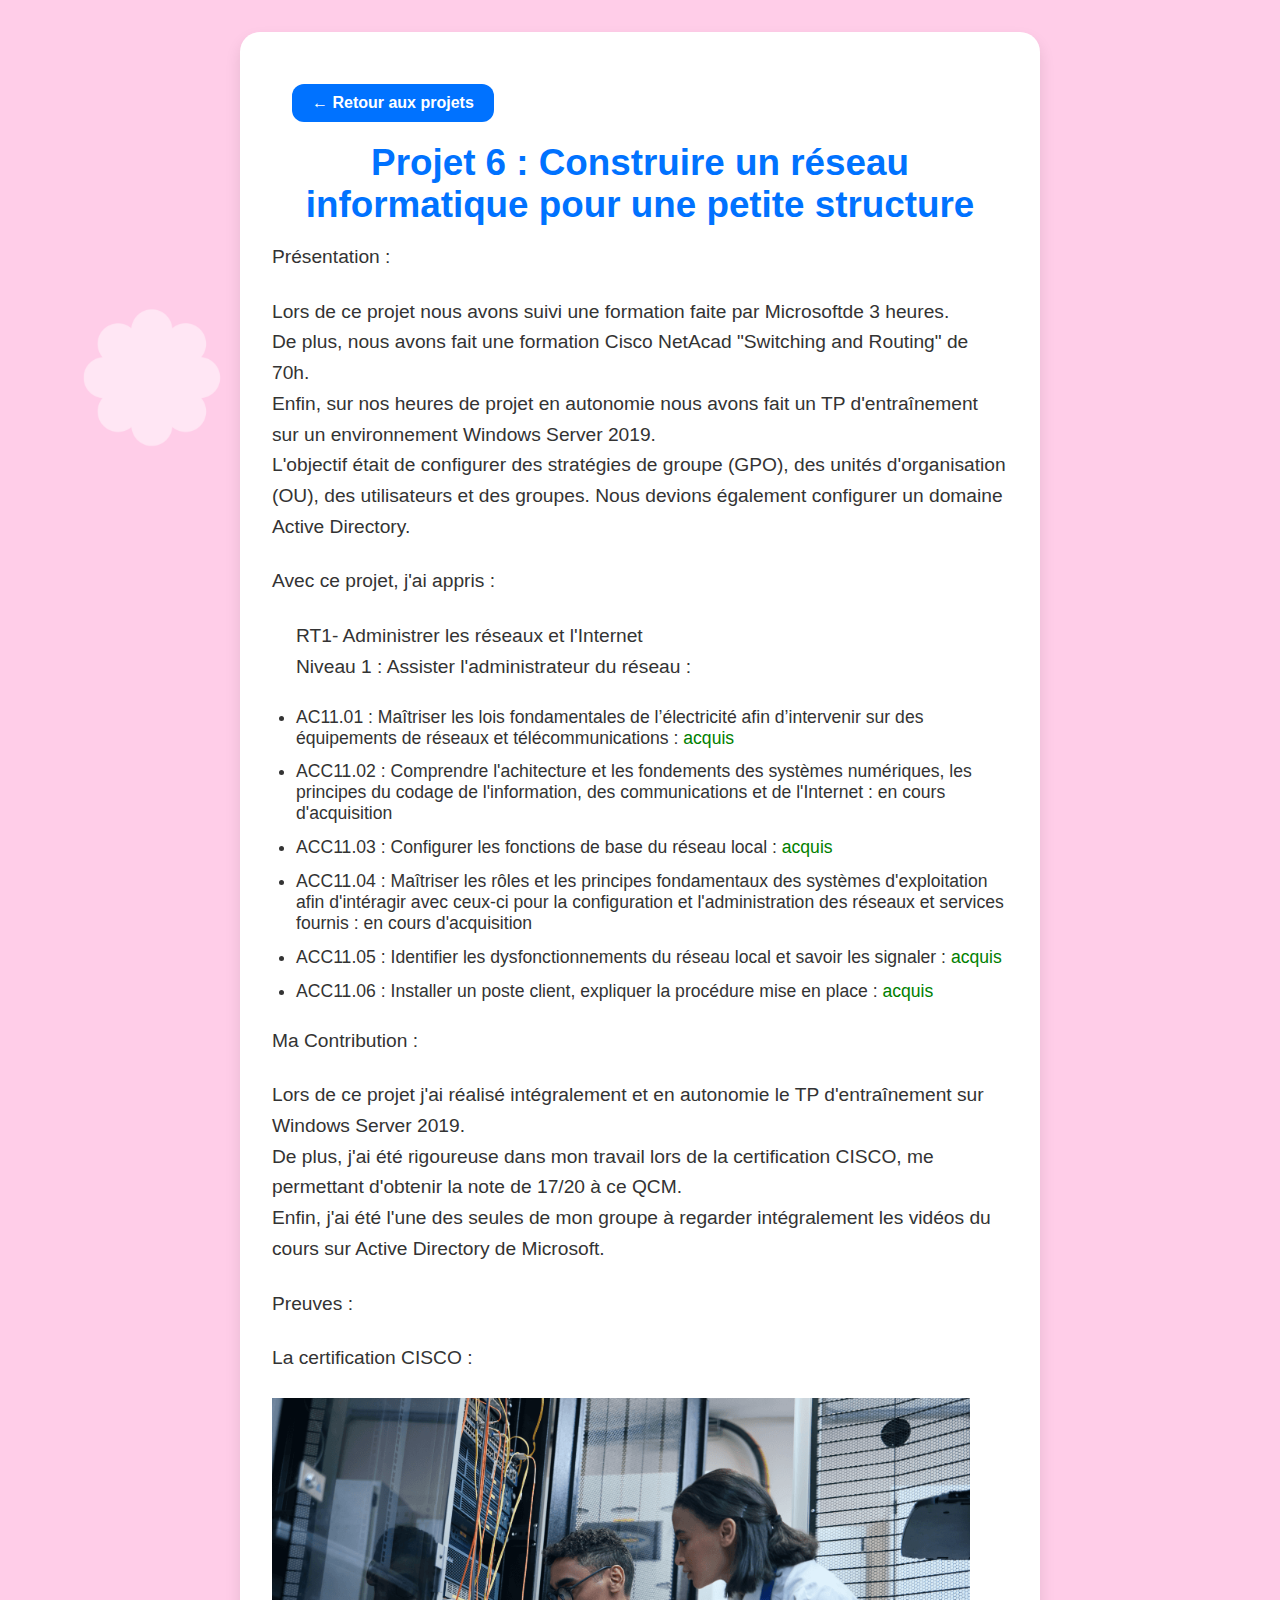
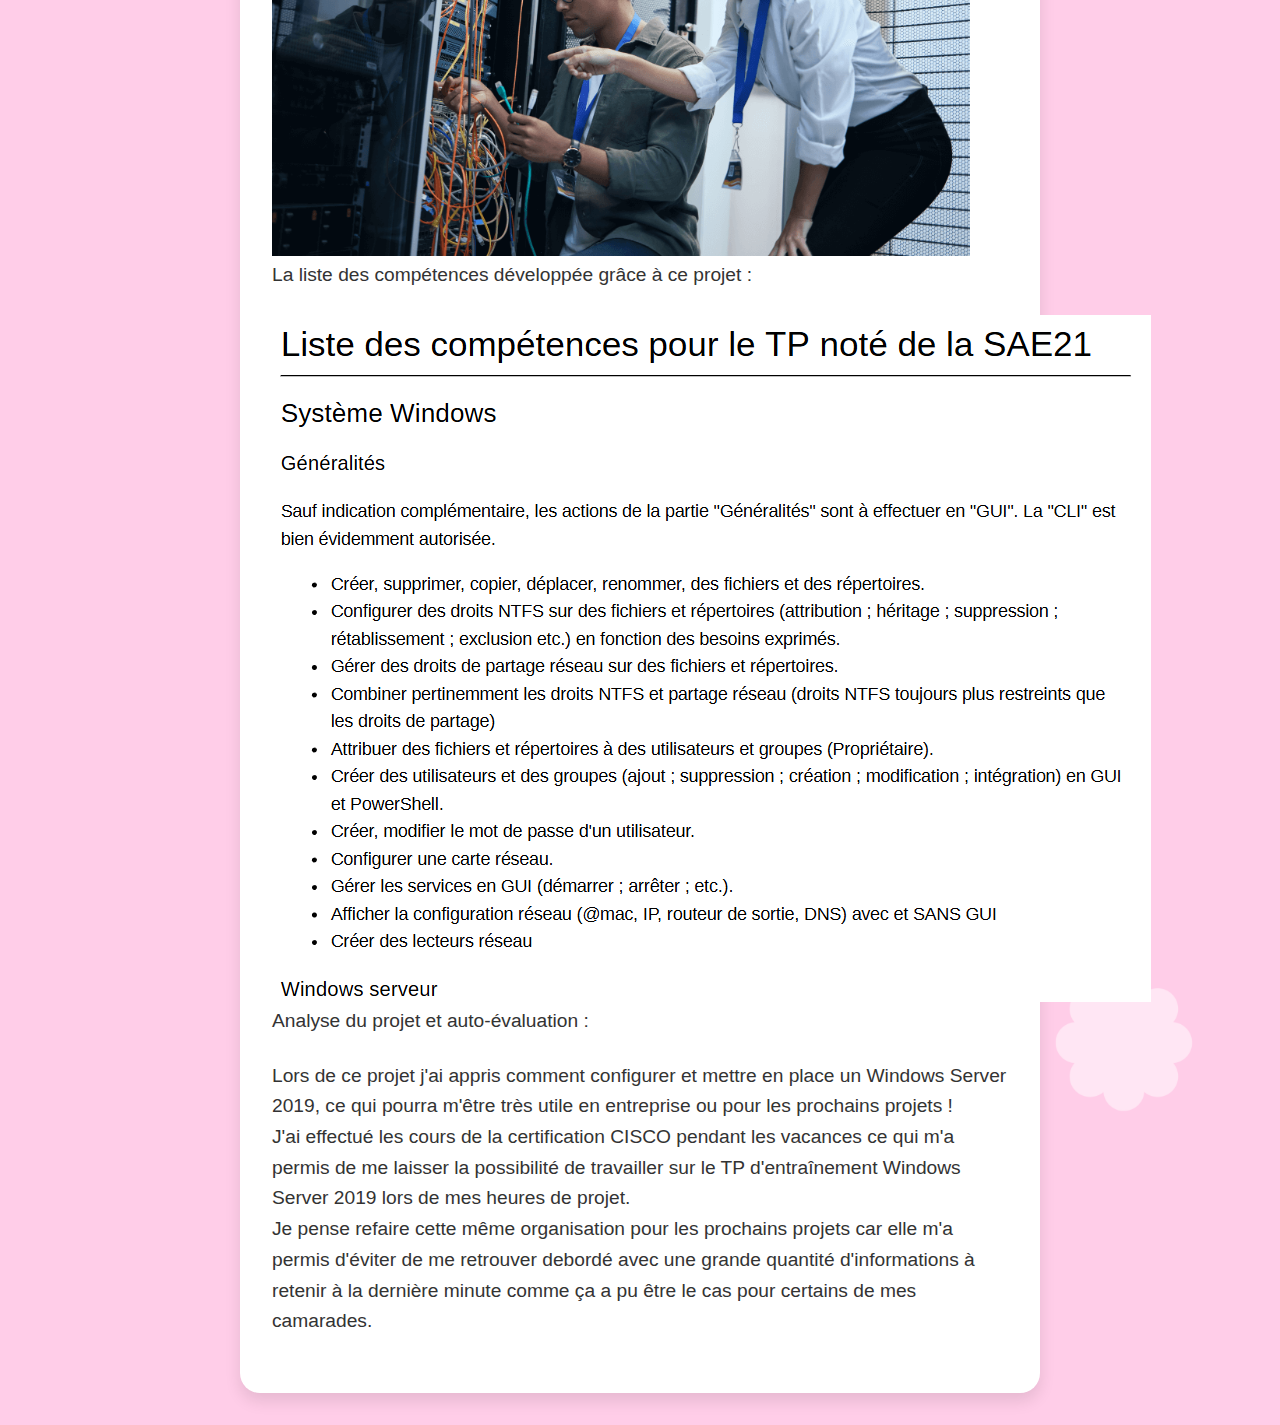
<file: projet6.html>
<!DOCTYPE html>
<html lang="fr">

<head>
    <meta charset="UTF-8">
    <title>Projet 6 : Construire un réseau informatique pour une petite structure</title>
    <link rel="stylesheet" href="styles/style_page.css">
    <link rel="stylesheet" href="styles/stye_projet.css">
    <link rel="icon" href="images/nuage_entier.png">
</head>

<body>

    <img src="images/nuage_entier.png" class="nuage left" alt="nuage">
    <img src="images/nuage_entier.png" class="nuage right" alt="nuage">

    <div class="container">
        <a href="page.html" class="back-button">← Retour aux projets</a>

        <h1>Projet 6 : Construire un réseau informatique pour une petite structure</h1>

        <p class="titre">Présentation :</p>
        <p>
            Lors de ce projet nous avons suivi une formation faite par Microsoftde 3 heures. <br>De plus, nous avons fait une
            formation Cisco NetAcad "Switching and Routing" de 70h. <br>Enfin, sur nos heures de projet en autonomie nous
            avons fait un TP d'entraînement sur un environnement Windows Server 2019. <br> L'objectif était de
            configurer des stratégies de groupe (GPO), des unités d'organisation (OU), des
            utilisateurs et des groupes. Nous devions également configurer un domaine Active Directory.
        </p>

        <p class="titre">Avec ce projet, j'ai appris :</p>
        <ul>
            <p>RT1- Administrer les réseaux et l'Internet <br> Niveau 1 : Assister l'administrateur du réseau :</p>
            <li>AC11.01 : Maîtriser les lois fondamentales de l’électricité afin d’intervenir sur des équipements de
                réseaux et télécommunications : <span class="vert">acquis</span>

            <li>ACC11.02 : Comprendre l'achitecture et les fondements des systèmes numériques, les principes du codage
                de l'information, des communications et de l'Internet : <span class="orange">en cours d'acquisition</span> </li>

            <li>ACC11.03 : Configurer les fonctions de base du réseau local : <span class="vert">acquis</span>

            <li>ACC11.04 : Maîtriser les rôles et les principes fondamentaux des systèmes d'exploitation afin
                d'intéragir avec ceux-ci pour la configuration et l'administration des réseaux et services fournis :
                <span class="orange">en cours d'acquisition</span>
            </li>

            <li>ACC11.05 : Identifier les dysfonctionnements du réseau local et savoir les signaler : <span
                    class="vert">acquis</span>
            <li>ACC11.06 : Installer un poste client, expliquer la procédure mise en place : <span
                    class="vert">acquis</span></li>
        </ul>

        <p class="titre">Ma Contribution :</p>
        <p>Lors de ce projet j'ai réalisé intégralement et en autonomie le TP d'entraînement sur Windows Server 2019.
            <br> De plus, j'ai été rigoureuse dans mon travail lors de la certification CISCO, me permettant d'obtenir
            la note de 17/20 à ce QCM. <br> Enfin, j'ai été l'une des seules de mon groupe à regarder intégralement les vidéos du cours
            sur Active Directory de Microsoft.
        </p>

        <p class="titre">Preuves :</p>
        <p>La certification CISCO : </p>
        <a href="https://www.netacad.com/courses/ccna-switching-routing-wireless-essentials?courseLang=en-US"><img
                src="preuves/SAE21_CISCO.png" alt=""></a>
        <p>La liste des compétences développée grâce à ce projet : </p>
        <a href="preuves/SAE21_TP.pdf"><img src="preuves/SAE21.png" alt=""></a>
        <br>

        <p class="titre">Analyse du projet et auto-évaluation : </p>

        <p>Lors de ce projet j'ai appris comment configurer et mettre en place un Windows Server 2019, ce qui pourra
            m'être très utile en entreprise ou pour les prochains projets ! <br> J'ai effectué les cours de la
            certification CISCO pendant les vacances ce qui m'a permis de me laisser la possibilité de travailler sur le
            TP
            d'entraînement Windows Server 2019 lors de mes heures de projet. <br> Je pense refaire cette même
            organisation pour les prochains projets car elle m'a permis d'éviter de me retrouver debordé avec une
            grande quantité d'informations à retenir à la dernière minute comme ça a pu être le cas pour certains de mes
            camarades. </p>
    </div>

</body>

</html>
</file>
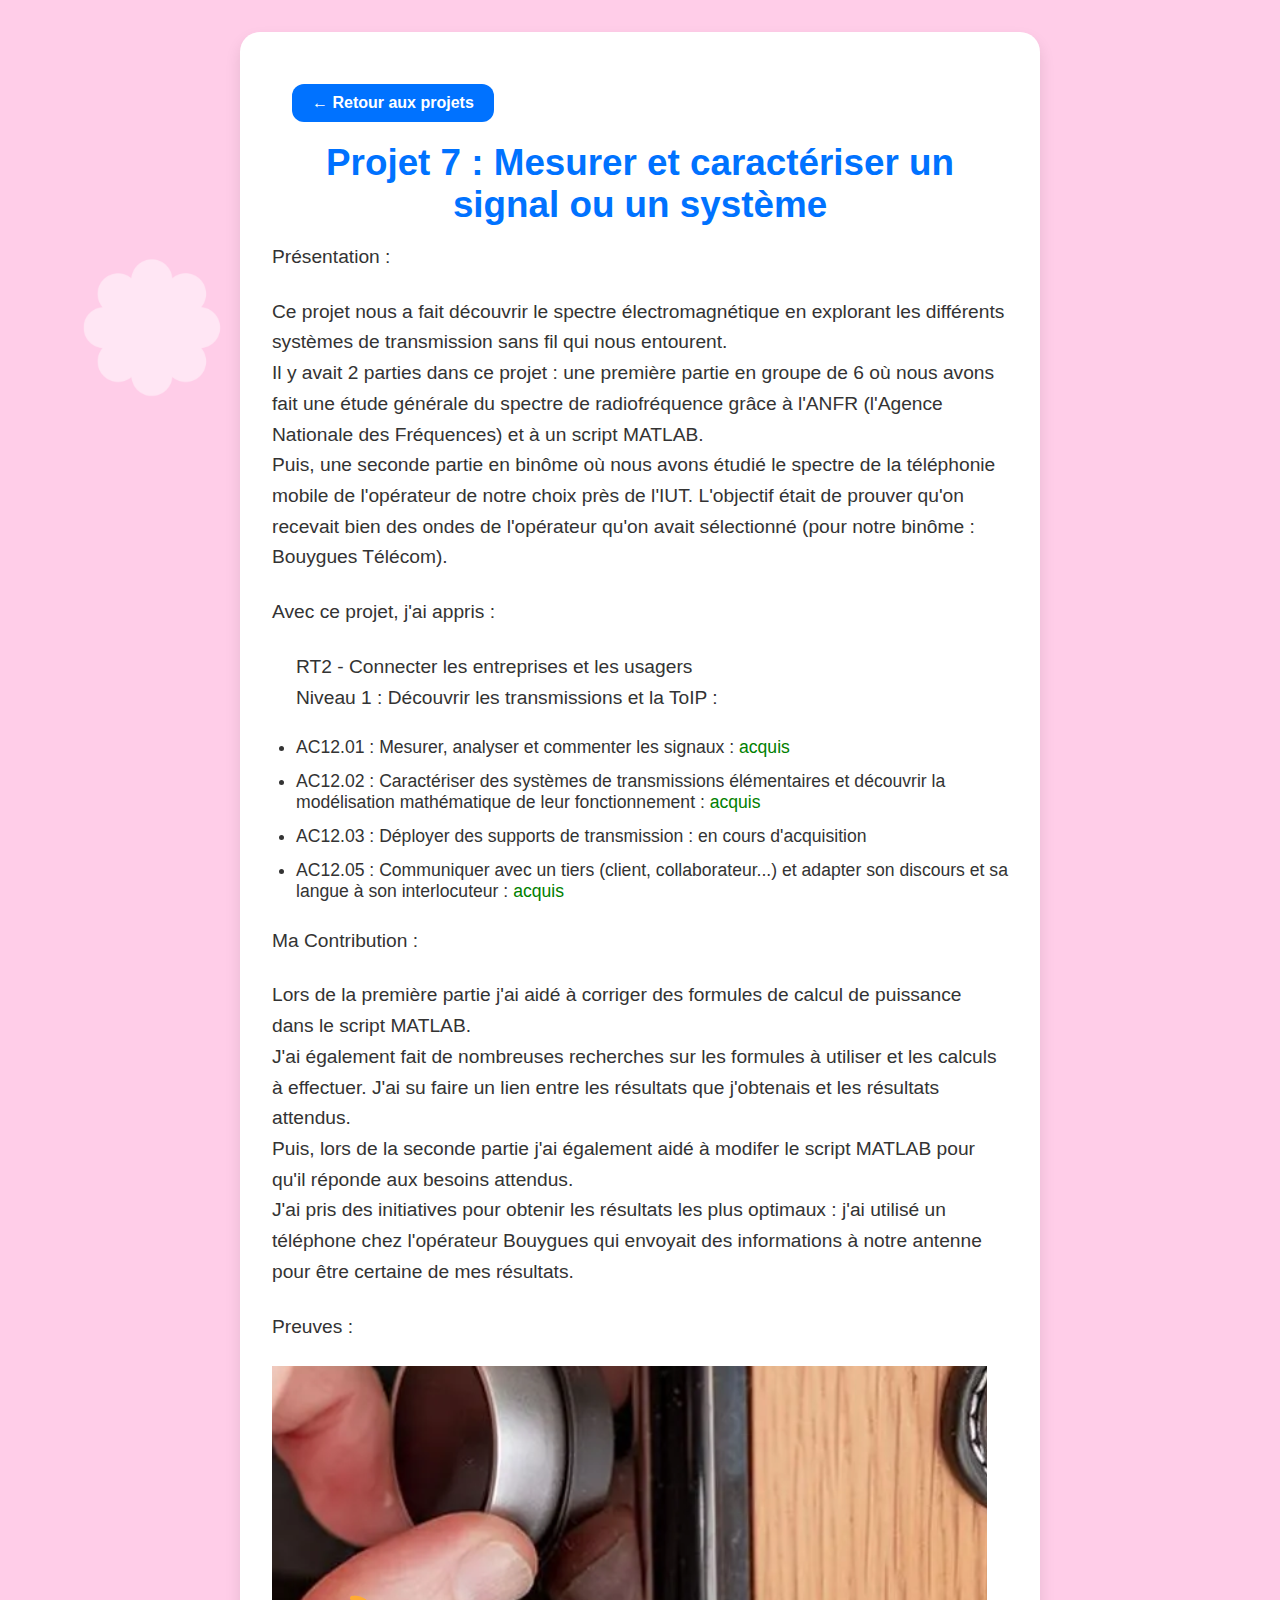
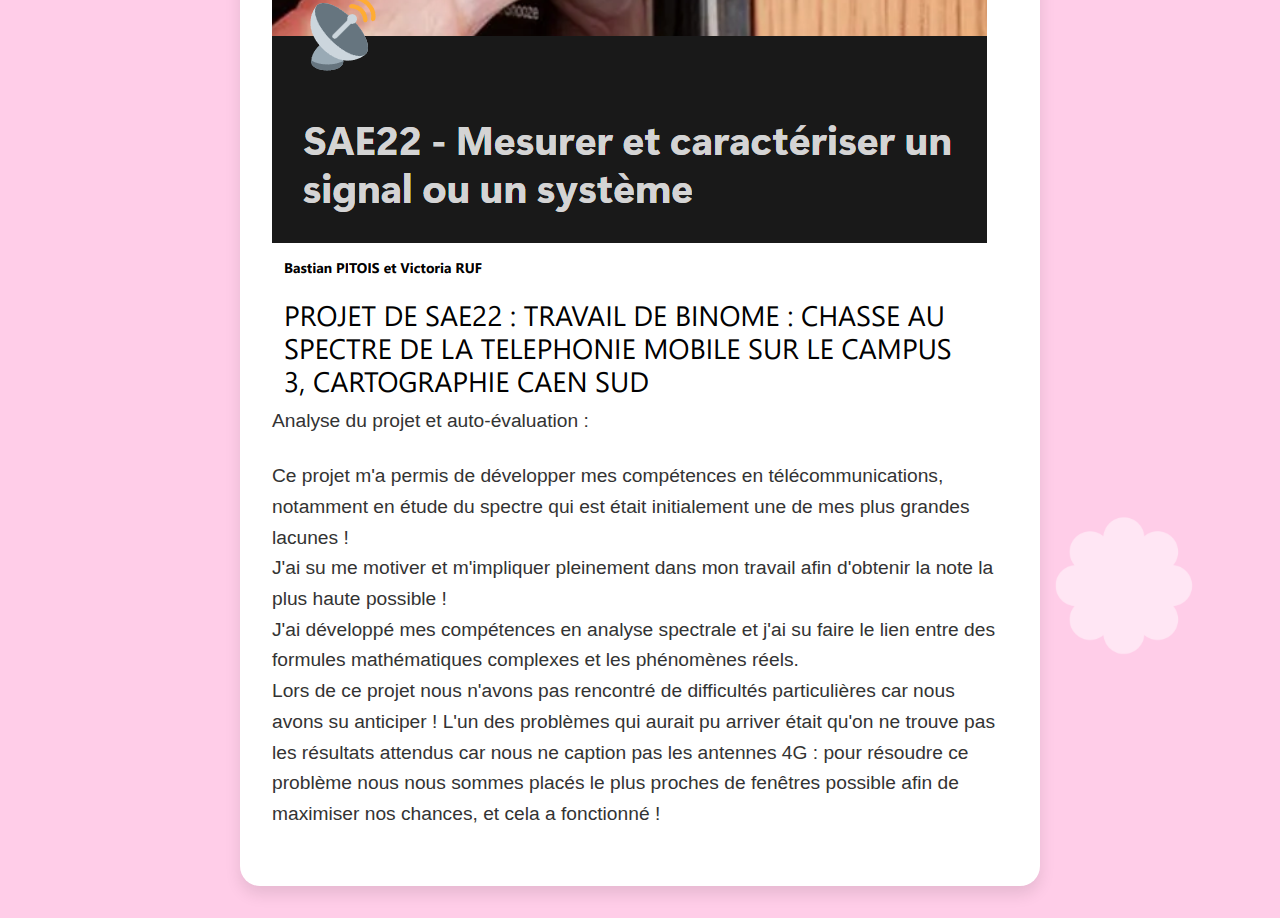
<file: projet7.html>
<!DOCTYPE html>
<html lang="fr">

<head>
    <meta charset="UTF-8">
    <title>Projet 7 : Mesurer et caractériser un signal ou un système</title>
    <link rel="stylesheet" href="styles/style_page.css">
    <link rel="stylesheet" href="styles/stye_projet.css">
    <link rel="icon" href="images/nuage_entier.png">
</head>

<body>

    <img src="images/nuage_entier.png" class="nuage left" alt="nuage">
    <img src="images/nuage_entier.png" class="nuage right" alt="nuage">

    <div class="container">
        <a href="page.html" class="back-button">← Retour aux projets</a>

        <h1>Projet 7 : Mesurer et caractériser un signal ou un système</h1>

        <p class="titre">Présentation :</p>
        <p>
            Ce projet nous a fait découvrir le spectre électromagnétique en explorant les différents systèmes de
            transmission sans fil qui nous entourent. <br> Il y avait 2 parties dans ce projet : une première partie en
            groupe de 6 où nous avons fait une étude générale du spectre de radiofréquence grâce à l'ANFR (l'Agence
            Nationale des Fréquences) et à un script MATLAB. <br> Puis, une seconde partie en
            binôme où nous avons étudié le spectre de la téléphonie mobile de l'opérateur de notre choix près de l'IUT.
            L'objectif était de prouver qu'on recevait bien des ondes de l'opérateur qu'on avait sélectionné (pour notre
            binôme : Bouygues Télécom).
        </p>

        <p class="titre">Avec ce projet, j'ai appris :</p>
        <ul>
            <p>RT2 - Connecter les entreprises et les usagers
                <br> Niveau 1 : Découvrir les transmissions et la ToIP :
            </p>
            <li>AC12.01 : Mesurer, analyser et commenter les signaux : <span class="vert">acquis</span>

            <li>AC12.02 : Caractériser des systèmes de transmissions élémentaires et découvrir la modélisation
                mathématique de leur fonctionnement : <span class="vert">acquis</span> </li>

            <li>AC12.03 : Déployer des supports de transmission : <span class="orange">en cours d'acquisition</span>

            <li>AC12.05 : Communiquer avec un tiers (client, collaborateur...) et adapter son discours et sa langue à
                son interlocuteur :
                <span class="vert">acquis</span>
            </li>
        </ul>

        <p class="titre">Ma Contribution :</p>
        <p>Lors de la première partie j'ai aidé à corriger des formules de calcul de puissance dans le script MATLAB.
            <br>
            J'ai également fait de nombreuses recherches sur les formules à utiliser et les calculs à effectuer. J'ai su
            faire un lien entre les résultats que j'obtenais et les résultats attendus.
            <br> Puis, lors de la seconde partie j'ai également aidé à modifer le script MATLAB pour qu'il réponde aux
            besoins attendus. <br> J'ai pris des initiatives pour obtenir les résultats les plus optimaux : j'ai utilisé
            un téléphone chez l'opérateur Bouygues qui envoyait des informations à notre antenne pour être certaine de
            mes résultats.
        </p>

        <p class="titre">Preuves :</p>
        <a href="preuves/SAE22_groupe.pdf"><img src="preuves/SAE22.png" alt="Rapport SAE11"></a>
        <a href="preuves/SAE22_duo_pdf.pdf"><img src="preuves/SAE22_duo.png" alt=""></a>
        <br>

        <p class="titre">Analyse du projet et auto-évaluation : </p>

        <p>Ce projet m'a permis de développer mes compétences en télécommunications, notamment en étude du spectre qui
            est était initialement une de mes plus grandes lacunes !
            <br>J'ai su me motiver et m'impliquer pleinement dans mon travail afin d'obtenir la note la plus haute
            possible
            ! <br>J'ai développé mes compétences en analyse spectrale et j'ai su faire le lien entre des formules
            mathématiques complexes et les phénomènes réels.
            <br>Lors de ce projet nous n'avons pas rencontré de difficultés particulières car nous avons su anticiper !
            L'un
            des problèmes qui aurait pu arriver était qu'on ne trouve pas les résultats attendus car nous ne caption pas
            les antennes 4G : pour résoudre ce problème nous nous sommes placés le plus proches de fenêtres possible
            afin de maximiser nos chances, et cela a fonctionné !
        </p>
    </div>

</body>

</html>
</file>
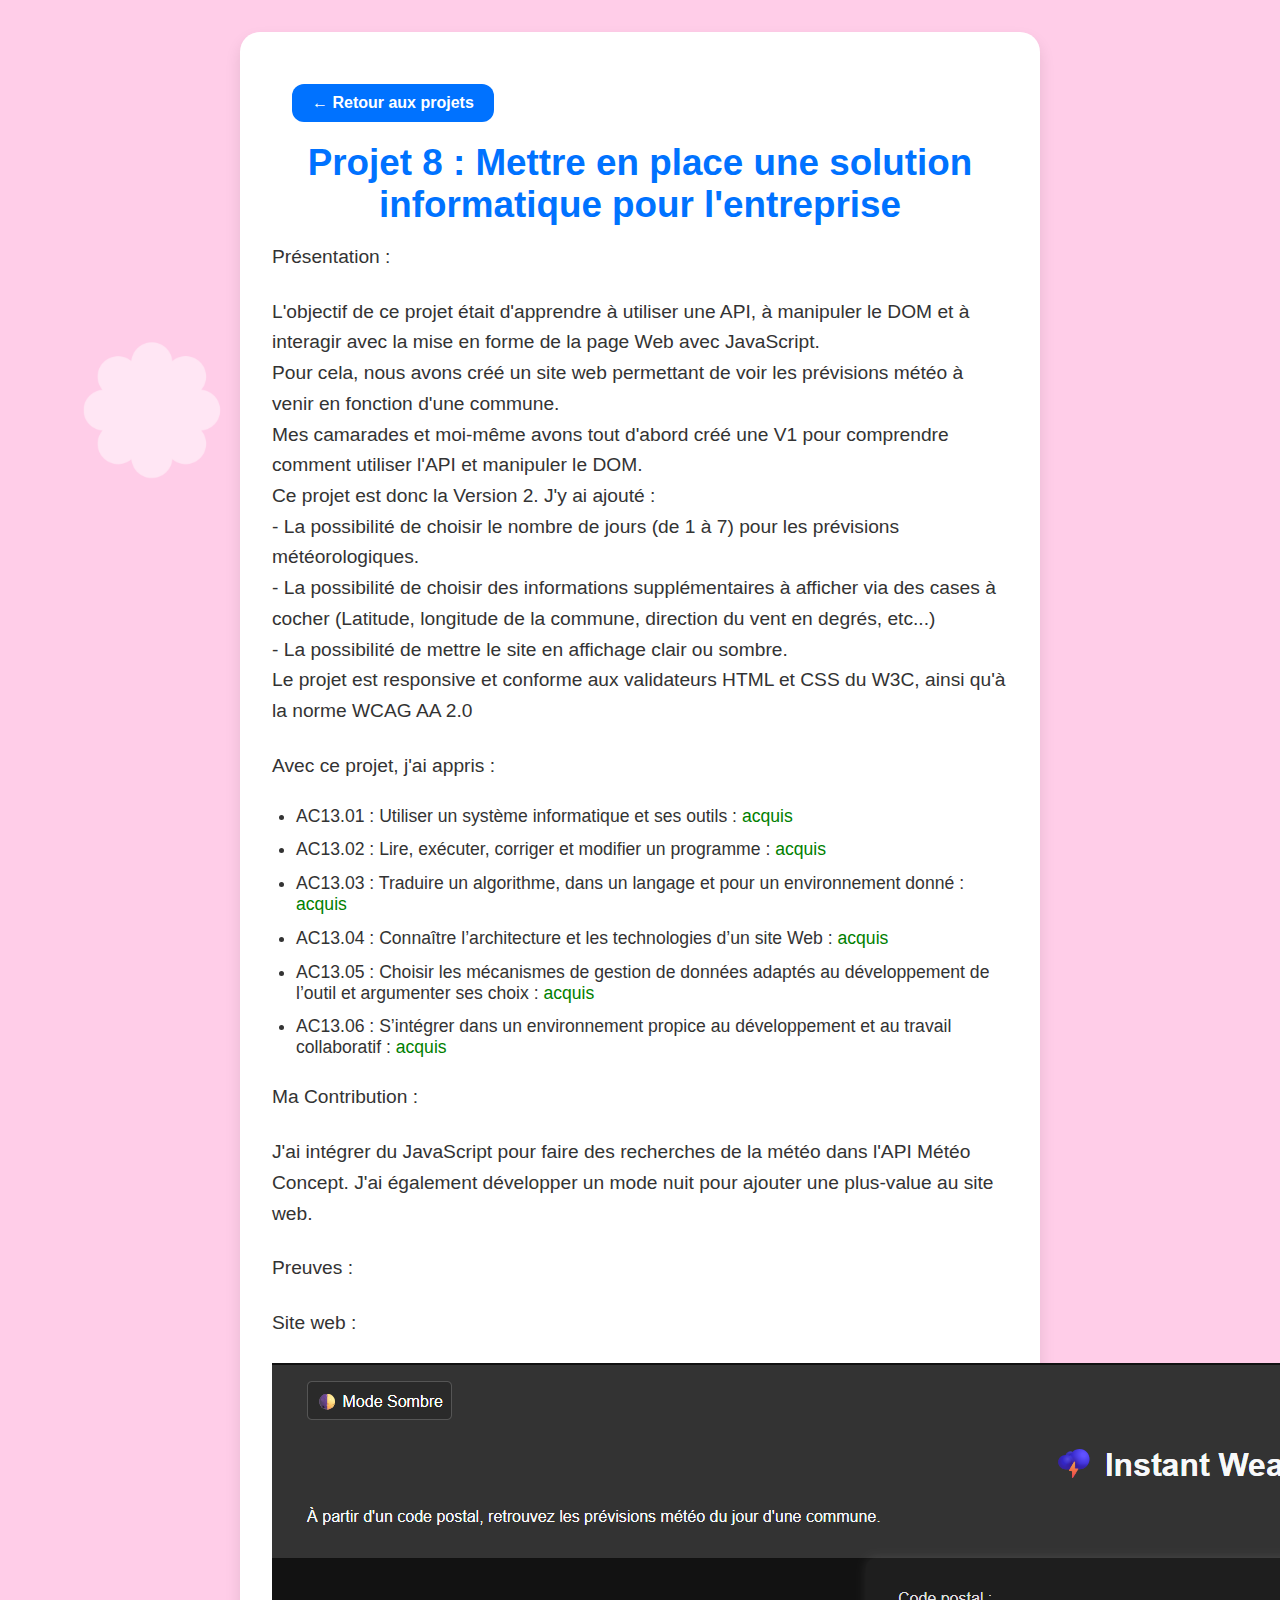
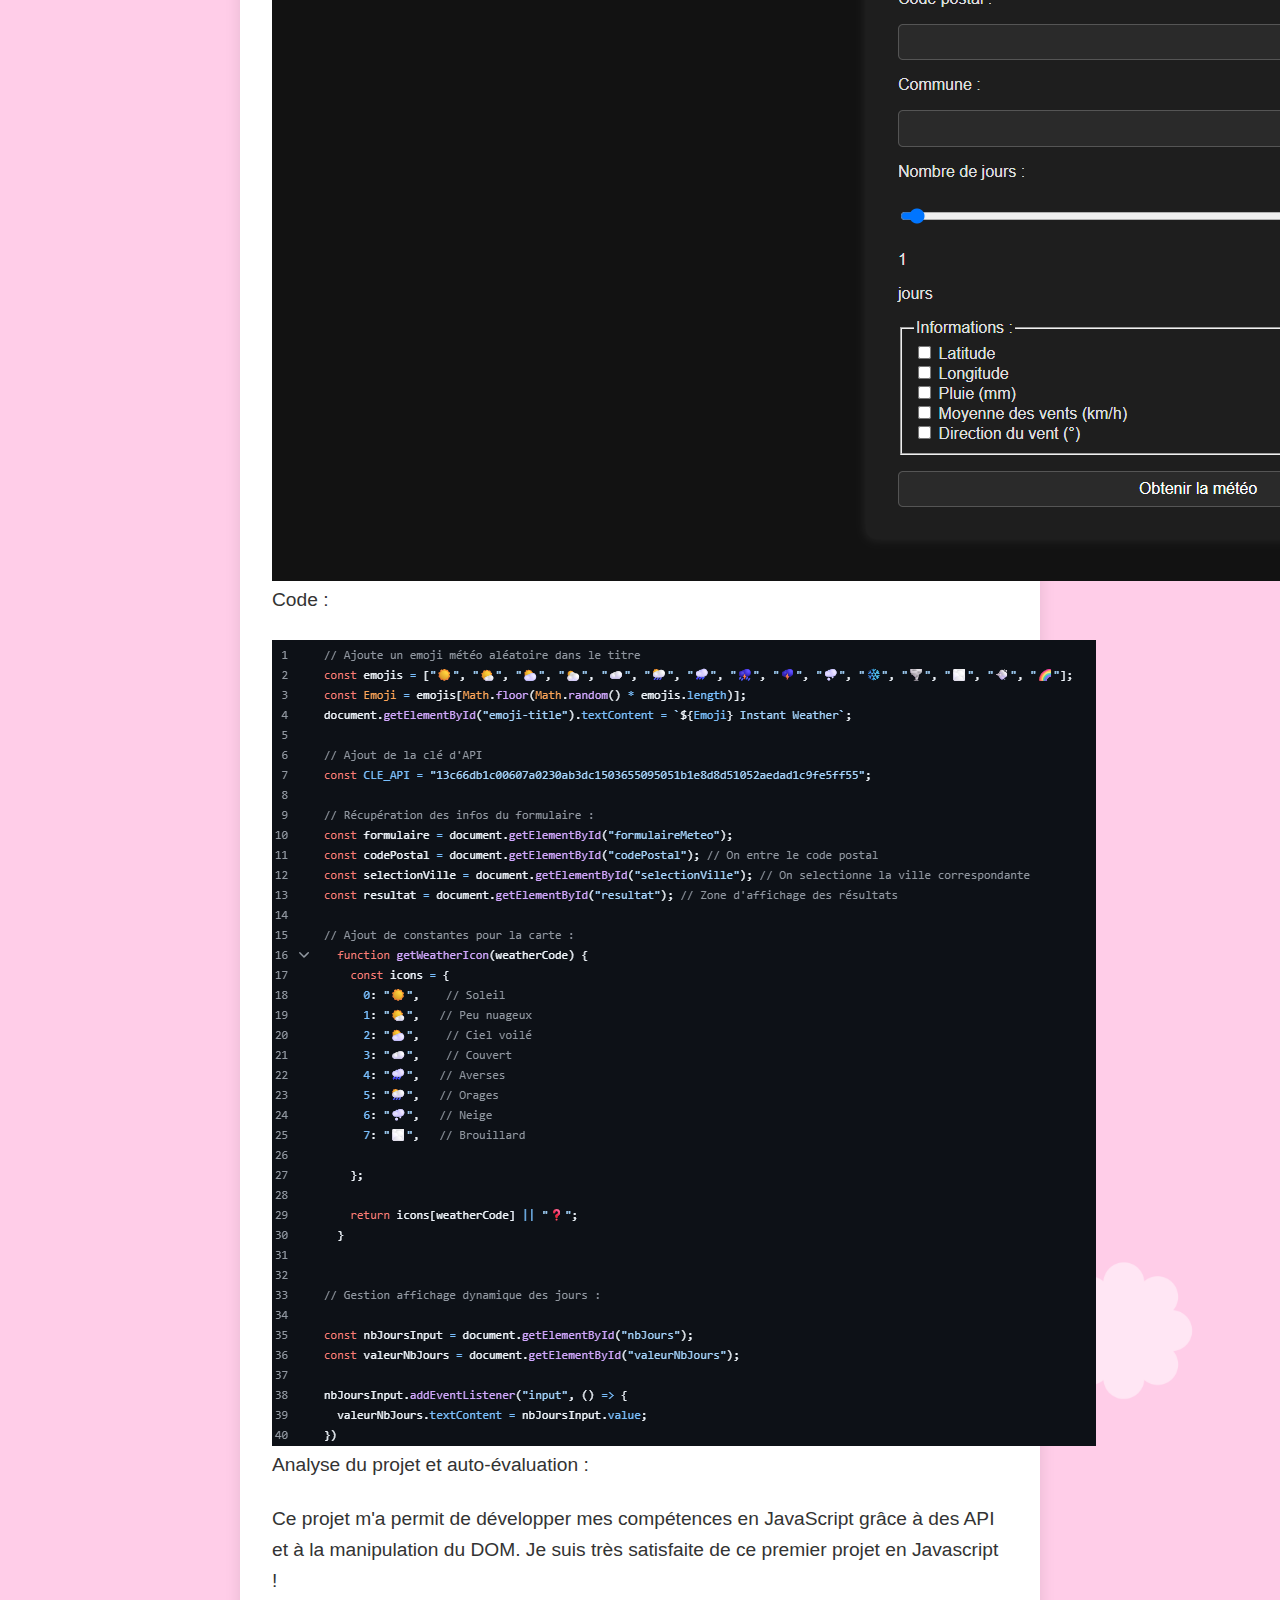
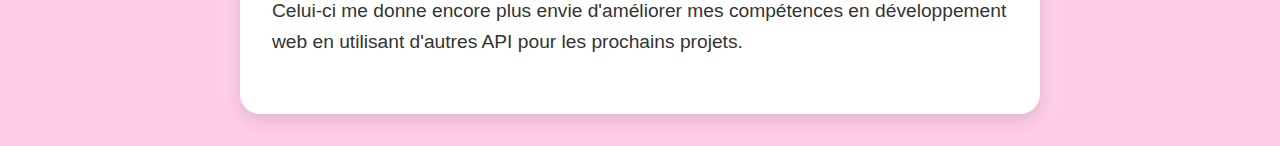
<file: projet8.html>
<!DOCTYPE html>
<html lang="fr">

<head>
    <meta charset="UTF-8">
    <title>Projet 8 : Mettre en place une solution informatique pour l'entreprise</title>
    <link rel="stylesheet" href="styles/style_page.css">
    <link rel="stylesheet" href="styles/stye_projet.css">
</head>

<body>

    <img src="images/nuage_entier.png" class="nuage left" alt="nuage">
    <img src="images/nuage_entier.png" class="nuage right" alt="nuage">

    <div class="container">
        <a href="page.html" class="back-button">← Retour aux projets</a>

        <h1>Projet 8 : Mettre en place une solution informatique pour l'entreprise</h1>

        <p class="titre">Présentation :</p>
        <p>
            L'objectif de ce projet était d'apprendre à utiliser une API, à manipuler le DOM et à interagir avec la mise
            en forme de la page Web avec JavaScript. <br>
            Pour cela, nous avons créé un site web permettant de voir les prévisions météo à venir en fonction d'une
            commune.
            <br>
            Mes camarades et moi-même avons tout d'abord créé une V1 pour comprendre comment utiliser l'API et manipuler
            le DOM. <br>
            Ce projet est donc la Version 2. J'y ai ajouté : <br>
            - La possibilité de choisir le nombre de jours (de 1 à 7) pour les prévisions météorologiques. <br>
            - La possibilité de choisir des informations supplémentaires à afficher via des cases à cocher (Latitude,
            longitude de la commune, direction du vent en degrés, etc...) <br>
            - La possibilité de mettre le site en affichage clair ou sombre. <br>
            Le projet est responsive et conforme aux validateurs HTML et CSS du W3C, ainsi qu'à la norme WCAG AA 2.0
        </p>

        <p class="titre">Avec ce projet, j'ai appris :</p>
        <ul>
            <li>AC13.01 : Utiliser un système informatique et ses outils : <span class="vert">acquis</span>

            <li>AC13.02 : Lire, exécuter, corriger et modifier un programme : <span class="vert">acquis</span> </li>

            <li>AC13.03 : Traduire un algorithme, dans un langage et pour un environnement donné : <span
                    class="vert">acquis</span>

            <li>AC13.04 : Connaître l’architecture et les technologies d’un site Web :
                <span class="vert">acquis</span>
            </li>

            <li>AC13.05 : Choisir les mécanismes de gestion de données adaptés au développement de l’outil et argumenter
                ses choix : <span class="vert">acquis</span>
            <li>AC13.06 : S’intégrer dans un environnement propice au développement et au travail collaboratif : <span
                    class="vert">acquis</span></li>
        </ul>

        <p class="titre">Ma Contribution :</p>
        <p>J'ai intégrer du JavaScript pour faire des recherches de la météo dans l'API Météo Concept. J'ai également
            développer un mode nuit pour ajouter une plus-value au site web. </p>

        <p class="titre">Preuves :</p>
        <p>Site web : </p>
        <a href="https://victoriar19.github.io/SAE203/"><img src="/preuves/SAE23.png" alt="Site SAE11"></a>
        <br>
        <p>Code : </p>
        <a href="https://github.com/victoriar19/SAE203/blob/main/index.js"><img src="/preuves/SAE23_code.png"
                alt="Site SAE11"></a>
        <p>Analyse du projet et auto-évaluation : </p>

        <p>Ce projet m'a permit de développer mes compétences en JavaScript grâce à des API et à la manipulation du DOM.
            Je suis très satisfaite de ce premier projet en Javascript ! <br>Celui-ci me donne encore plus envie
            d'améliorer mes compétences en développement web en utilisant d'autres API pour les prochains projets. </p>
    </div>

</body>

</html>
</file>
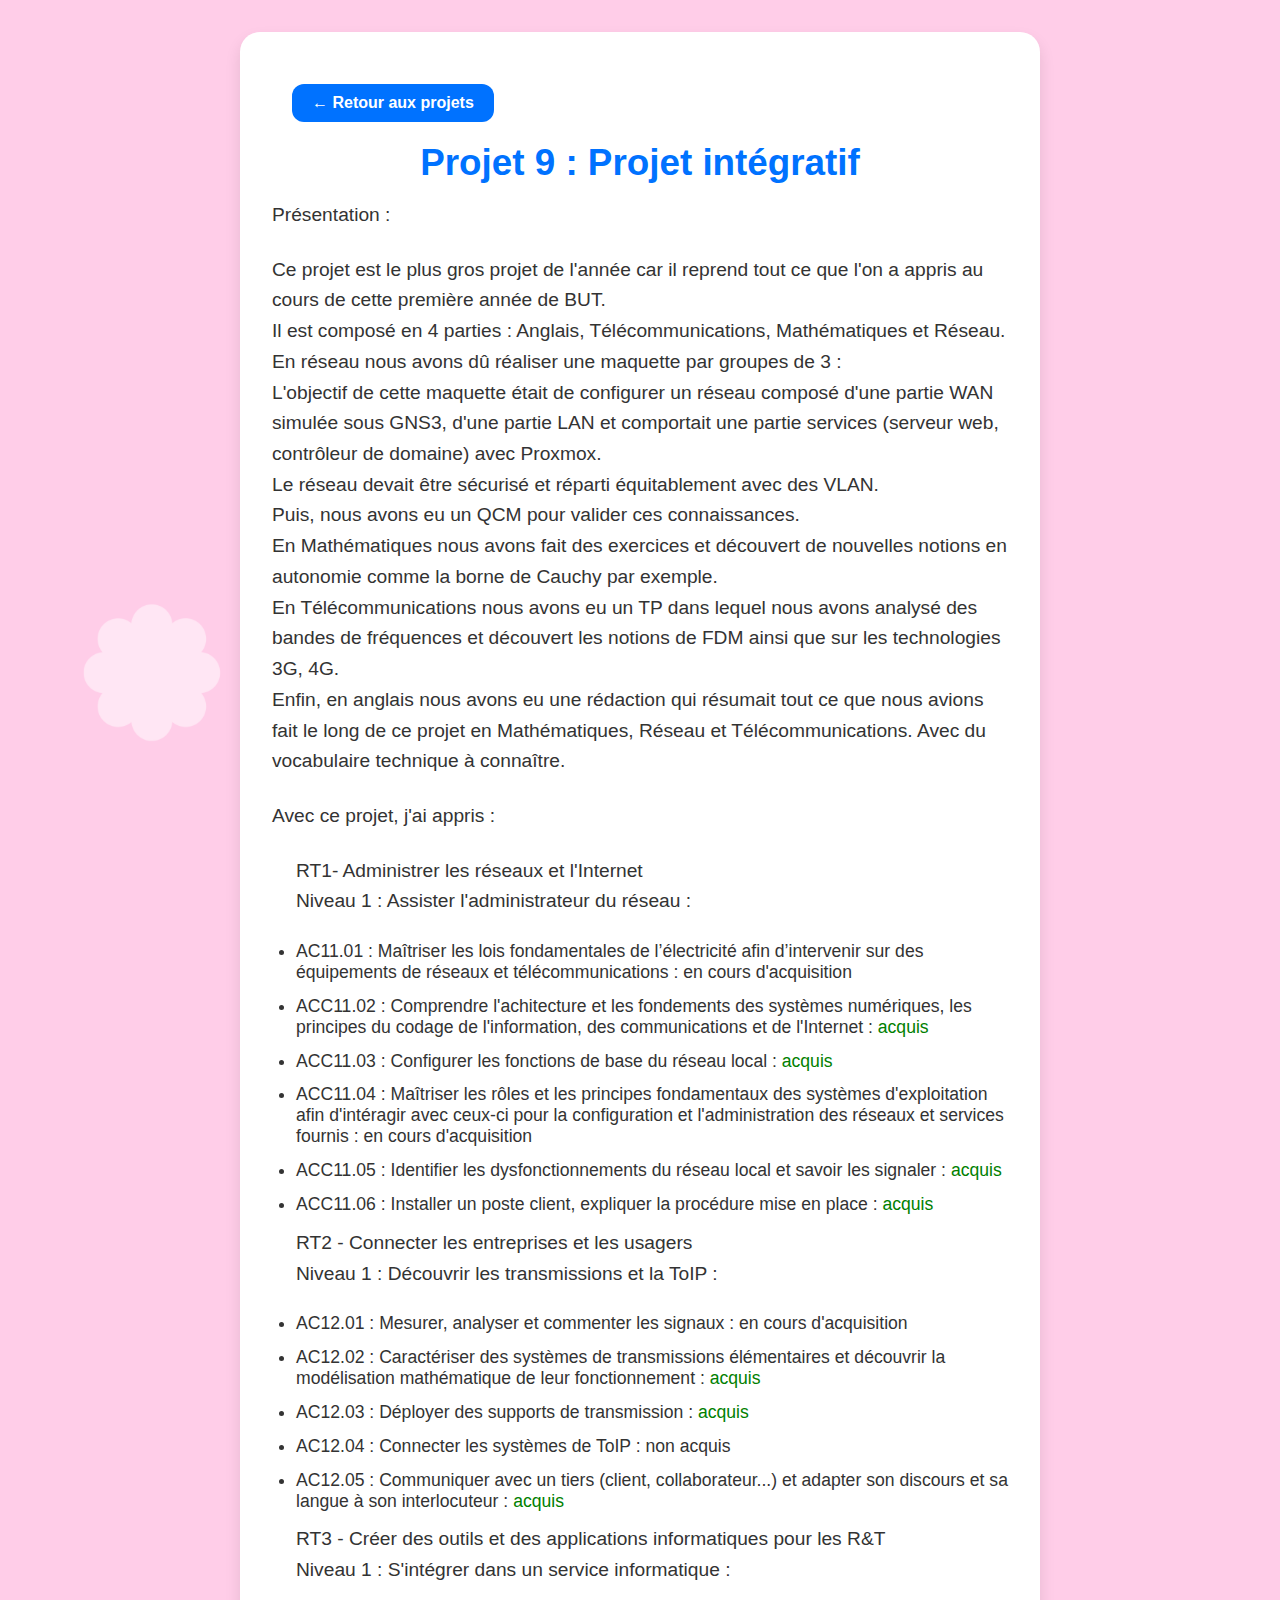
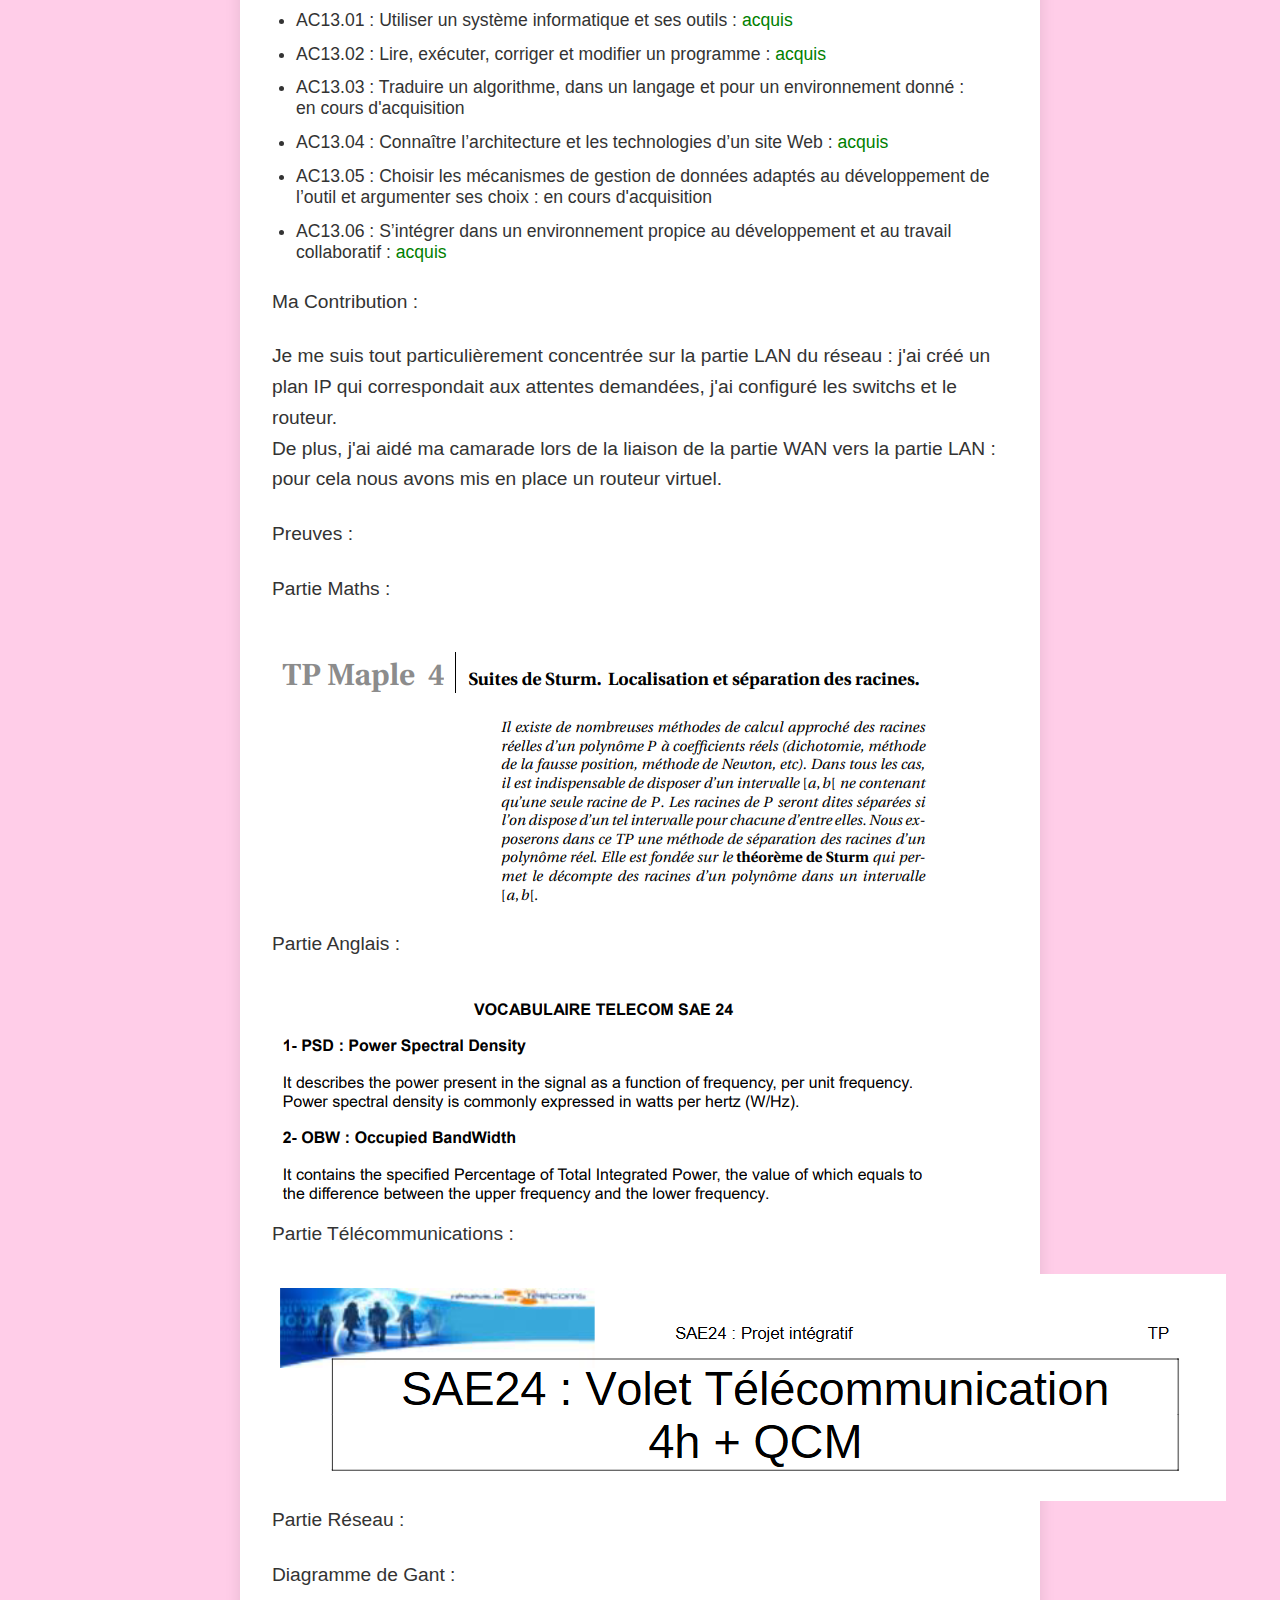
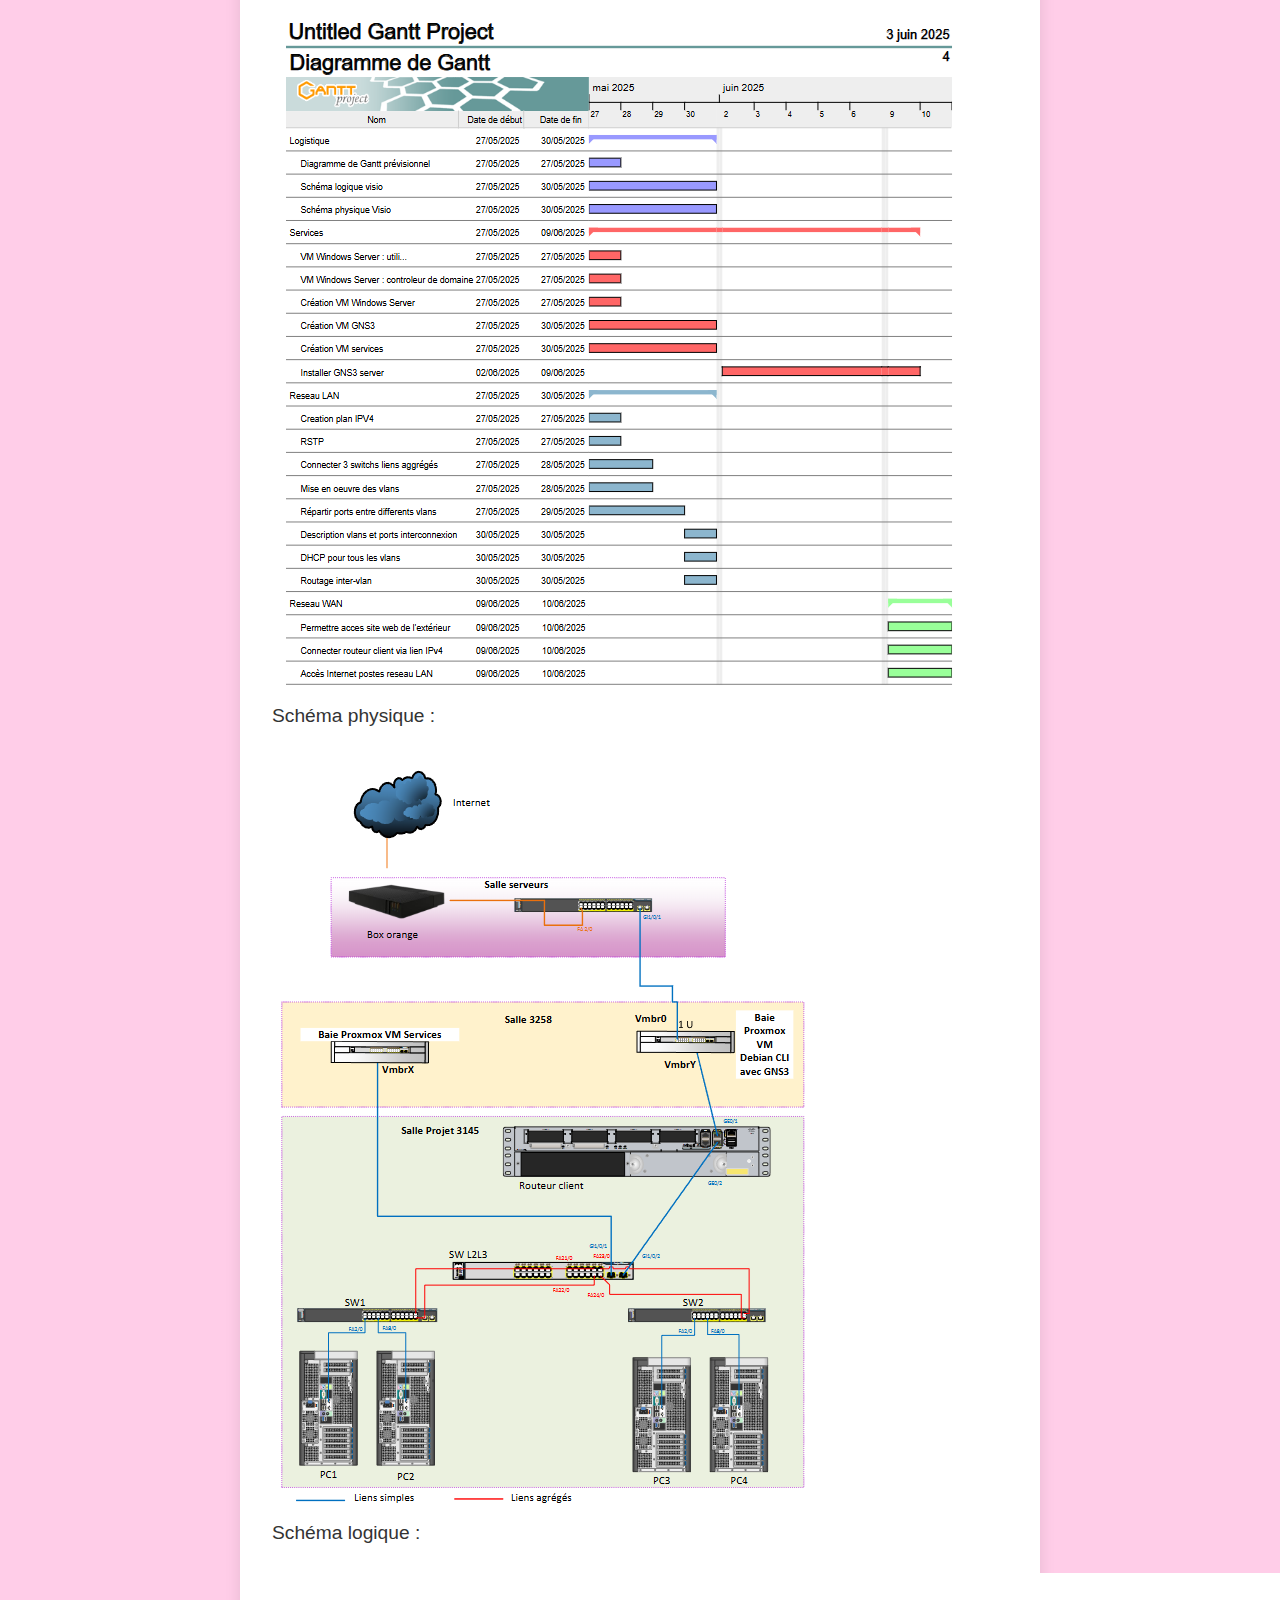
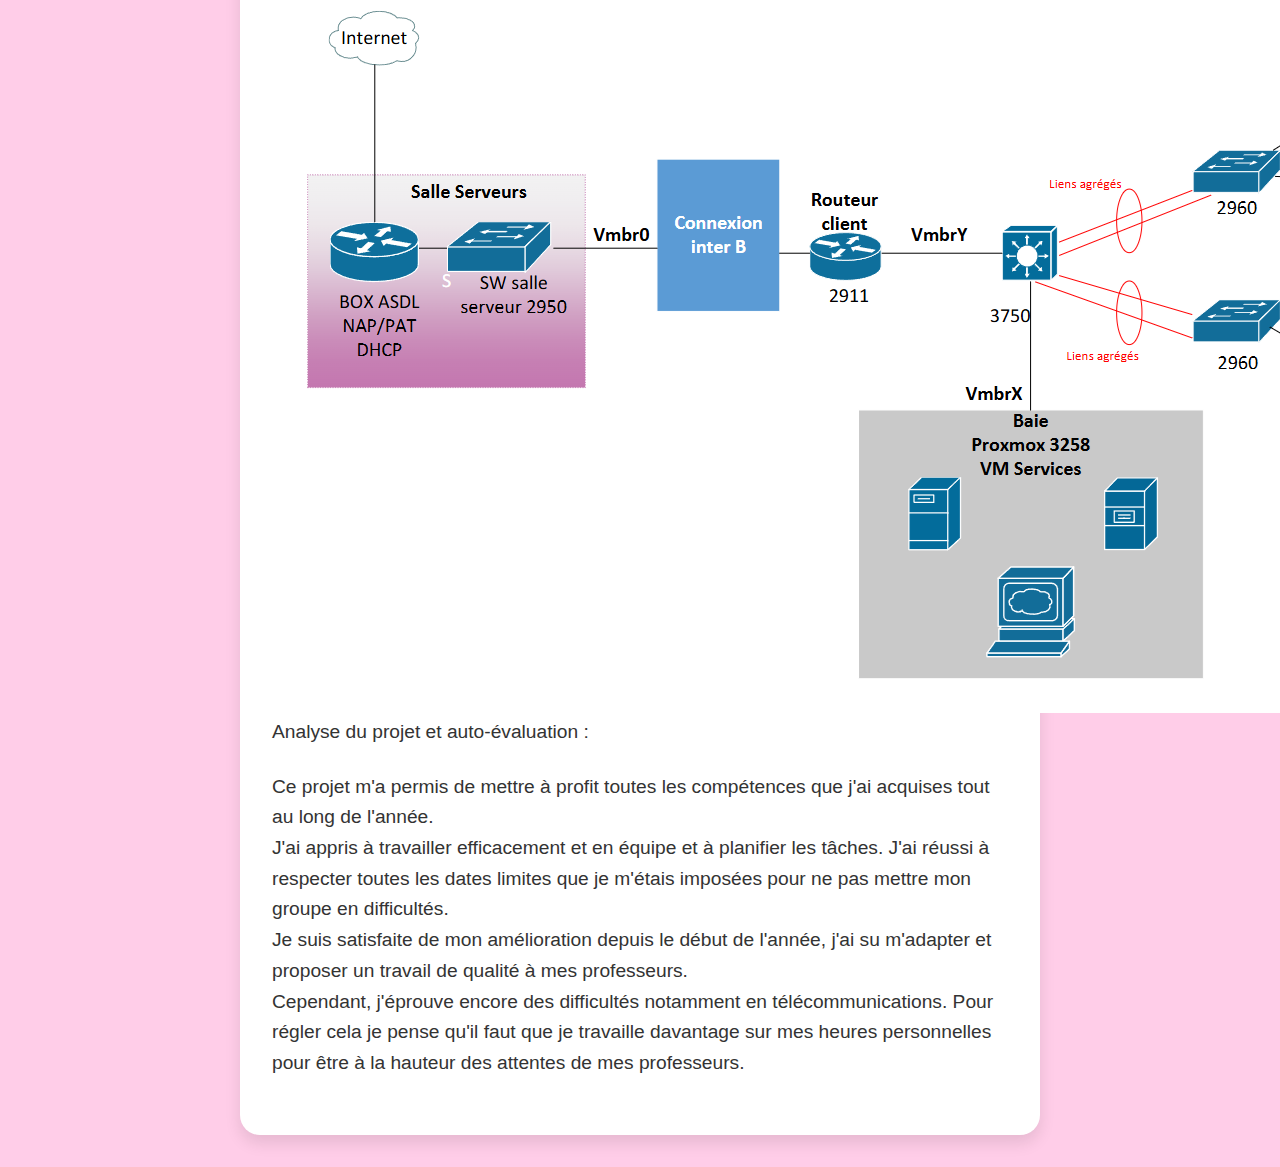
<file: projet9.html>
<!DOCTYPE html>
<html lang="fr">

<head>
        <meta charset="UTF-8">
        <title>Projet 9 : Projet intégratif</title>
        <link rel="stylesheet" href="styles/style_page.css">
        <link rel="stylesheet" href="styles/stye_projet.css">
        <link rel="icon" href="images/nuage_entier.png">
</head>

<body>

        <img src="images/nuage_entier.png" class="nuage left" alt="nuage">
        <img src="images/nuage_entier.png" class="nuage right" alt="nuage">

        <div class="container">
                <a href="page.html" class="back-button">← Retour aux projets</a>

                <h1>Projet 9 : Projet intégratif</h1>

                <p class="titre">Présentation :</p>
                <p>
                        Ce projet est le plus gros projet de l'année car il reprend tout ce que l'on a appris au cours
                        de cette première année de BUT.
                        <br>Il est composé en 4 parties : Anglais, Télécommunications, Mathématiques et Réseau.
                        <br>En réseau nous avons dû réaliser une maquette par groupes de 3 :
                        <br>L'objectif de cette maquette était de configurer un réseau composé d'une partie WAN simulée
                        sous GNS3,
                        d'une partie LAN et comportait une partie services (serveur web, contrôleur de domaine) avec
                        Proxmox.
                        <br>Le réseau devait être sécurisé et réparti équitablement avec des VLAN.
                        <br> Puis, nous avons eu un QCM pour valider ces connaissances.
                        <br> En Mathématiques nous avons fait des exercices et découvert de nouvelles notions en
                        autonomie comme la borne de Cauchy par exemple.
                        <br> En Télécommunications nous avons eu un TP dans lequel nous avons analysé des bandes de
                        fréquences et découvert les notions de FDM ainsi que sur les technologies 3G, 4G.
                        <br> Enfin, en anglais nous avons eu une rédaction qui résumait tout ce que nous avions fait le
                        long de ce projet en Mathématiques, Réseau et Télécommunications. Avec du vocabulaire technique
                        à connaître.
                </p>

                <p class="titre">Avec ce projet, j'ai appris :</p>
                <ul>
                        <p>RT1- Administrer les réseaux et l'Internet <br> Niveau 1 : Assister l'administrateur du réseau :</p>
                        <li>AC11.01 : Maîtriser les lois fondamentales de l’électricité afin d’intervenir sur des
                                équipements de
                                réseaux et télécommunications : <span class="orange">en cours d'acquisition</span>

                        <li>ACC11.02 : Comprendre l'achitecture et les fondements des systèmes numériques, les principes
                                du codage
                                de l'information, des communications et de l'Internet : <span class="vert">acquis</span>
                        </li>

                        <li>ACC11.03 : Configurer les fonctions de base du réseau local : <span
                                        class="vert">acquis</span>

                        <li>ACC11.04 : Maîtriser les rôles et les principes fondamentaux des systèmes d'exploitation
                                afin
                                d'intéragir avec ceux-ci pour la configuration et l'administration des réseaux et
                                services fournis :
                                <span class="orange">en cours d'acquisition</span>
                        </li>

                        <li>ACC11.05 : Identifier les dysfonctionnements du réseau local et savoir les signaler : <span
                                        class="vert">acquis</span>
                        <li>ACC11.06 : Installer un poste client, expliquer la procédure mise en place : <span
                                        class="vert">acquis</span></li>
                        <p>RT2 - Connecter les entreprises et les usagers
                                <br> Niveau 1 : Découvrir les transmissions et la ToIP :
                        </p>
                        <li>AC12.01 : Mesurer, analyser et commenter les signaux : <span class="orange">en cours d'acquisition</span></li>
                        <li>AC12.02 : Caractériser des systèmes de transmissions élémentaires et découvrir la
                                modélisation mathématique de leur fonctionnement : <span class="vert">acquis</span></li>
                        <li>AC12.03 : Déployer des supports de transmission : <span class="vert">acquis</span></li>
                        <li>AC12.04 : Connecter les systèmes de ToIP : <span class="rouge">non acquis</span></li>
                        <li>AC12.05 : Communiquer avec un tiers (client, collaborateur...) et adapter son discours et sa
                                langue à son interlocuteur : <span class="vert">acquis</span></li>
                        <p>RT3 - Créer des outils et des applications informatiques pour les R&T <br> Niveau 1 :
                                S'intégrer dans un service informatique :</p>
                        <li>AC13.01 : Utiliser un système informatique et ses outils : <span class="vert">acquis</span>
                        </li>
                        <li>AC13.02 : Lire, exécuter, corriger et modifier un programme : <span
                                        class="vert">acquis</span></li>
                        <li>AC13.03 : Traduire un algorithme, dans un langage et pour un environnement donné : <br> <span
                                        class="orange">en cours d'acquisition</span></li>
                        <li>AC13.04 : Connaître l’architecture et les technologies d’un site Web : <span
                                        class="vert">acquis</span></li>
                        <li>AC13.05 : Choisir les mécanismes de gestion de données adaptés au développement de l’outil
                                et argumenter ses choix : <span class="orange">en cours d'acquisition</span></li>
                        <li>AC13.06 : S’intégrer dans un environnement propice au développement et au travail
                                collaboratif : <span class="vert">acquis</span></li>
                </ul>

                <p class="titre">Ma Contribution :</p>
                <p>Je me suis tout particulièrement concentrée sur la partie LAN du réseau : j'ai créé un
                        plan IP qui correspondait aux attentes demandées, j'ai configuré les switchs et le routeur. <br>
                        De plus, j'ai aidé ma camarade lors de la liaison de la partie WAN vers la partie LAN : pour
                        cela
                        nous avons mis en place un routeur virtuel. </p>

                <p class="titre">Preuves :</p>
                <p>Partie Maths :</p>
                <a href="preuves/SAE24_MATHS.pdf"><img src="preuves/SAE24_Mathsimg.png" alt="Rapport SAE11"></a>
                <br>
                <p>Partie Anglais :</p>
                <a href="preuves/SAE24_voc.pdf"><img src="preuves/SAE24_Anglais.png" alt=""></a>
                <p>Partie Télécommunications : </p>
                <a href="preuves/SAE24_Telecom_pdf.pdf"><img src="preuves/SAE24_Telecom.png" alt=""></a>
                <p>Partie Réseau :</p>
                <p>Diagramme de Gant : </p>
                <a href="preuves/SAE24_Gant_pdf.pdf"><img src="preuves/SAE24_Gant.png" alt=""></a>
                <p>Schéma physique : </p>
                <a href="preuves/SAE24_physique_pdf.pdf"><img src="preuves/SAE24_physique.png" alt=""></a>
                <p>Schéma logique : </p>
                <a href="preuves/SAE24_logique_pdf.pdf"><img src="preuves/SAE24_logique.png" alt=""></a>
                <p class="titre">Analyse du projet et auto-évaluation : </p>

                <p>Ce projet m'a permis de mettre à profit toutes les compétences que j'ai acquises tout au long de
                        l'année. <br> J'ai appris à travailler efficacement et en équipe et à planifier les tâches.
                        J'ai réussi à respecter toutes les dates limites que je m'étais imposées pour ne pas mettre mon
                        groupe en difficultés. <br> Je suis satisfaite de mon amélioration depuis le début de l'année,
                        j'ai su m'adapter et proposer un travail de qualité à mes professeurs. <br> Cependant, j'éprouve
                        encore des difficultés notamment en télécommunications. Pour régler cela je pense qu'il faut
                        que je travaille davantage sur mes heures personnelles pour être à la hauteur des attentes de
                        mes professeurs. </p>
        </div>

</body>

</html>
</file>
<file: styles/style.css>
/* ----------------------------- */
/* Fonts & Typo */
/* ----------------------------- */
@font-face {
    font-family: 'TAN Headline';
    src: url('../fonts/TANHEADLINE-Regular.ttf') format('truetype');
}

/* ----------------------------- */
/* Corps de la page */
/* ----------------------------- */
body {
    background-color: #FFCDE8;
    font-family: 'Raleway', sans-serif;
    color: #333;
    line-height: 1.7;
    font-size: 1.1rem;
    padding: 2rem;
    max-width: 960px;
    margin: auto;
    overflow-x: hidden;
}

/* ----------------------------- */
/* Titre principal */
/* ----------------------------- */
.main-title {
    font-family: 'TAN Headline', serif;
    font-size: 100px;
    text-align: center;
    color: #0072ff;
    margin-top: 280px;
}

.nom {
    font-family: 'Raleway', serif;
    font-size: 50px;
}

/* ----------------------------- */
/* Bouton projets */
/* ----------------------------- */
.main-content {
    width: 100%;
    display: flex;
    justify-content: center;
    margin-top: 50px;
}

.projets-button {
    background: #0072ff;
    border: none;
    border-radius: 30px;
    padding: 20px 30px;
    color: white;
    font-size: 1.2rem;
    font-weight: bold;
    cursor: pointer;
    transition: all 0.3s ease;
    text-decoration: none;
    font-family: 'Raleway', serif;
    box-shadow: 0px 5px 15px rgba(0, 114, 255, 0.3);
    display: inline-block;
    margin-top: 1.5rem;
}

.projets-button:hover {
    transform: scale(1.05);
    box-shadow: 0px 6px 20px rgba(0, 114, 255, 0.6);
}

/* ----------------------------- */
/* Images décoratives */
/* ----------------------------- */
.nuage, .nuage2 {
    position: absolute;
    width: 15%;
    animation: float 5s ease-in-out infinite;
    opacity: 0.6;
    z-index: 0;
}

.nuage {
    top: 0;
    left: 0;
}

.nuage2 {
    bottom: 0;
    right: 0;
    transform: rotate(180deg);
}

.etoile {
    position: absolute;
    width: 10%;
    bottom: 65%;
    left: 68%;
    transform: translateX(-50%);
    z-index: 0;
}

.pp {
    display: block;
    margin: 40px auto;
    width: 180px;
    height: 180px;
    border-radius: 50%;
    object-fit: cover;
    box-shadow: 0 4px 12px rgba(0, 0, 0, 0.2);
    z-index: 1;
}

/* ----------------------------- */
/* Textes & Sections */
/* ----------------------------- */
p {
    margin-bottom: 1.5rem;
    text-align: justify;
}

h2 {
    margin-top: 2rem;
    margin-bottom: 1rem;
    font-size: 2rem;
}

section {
    margin-bottom: 3rem;
}

/* ----------------------------- */
/* Animation nuage */
/* ----------------------------- */
@keyframes float {
    0% { transform: translateY(0); }
    50% { transform: translateY(-8px); }
    100% { transform: translateY(0); }
}

/* ----------------------------- */
/* Couleurs */
/* ----------------------------- */
.bleu {
    color: #0072ff;
}

/* ----------------------------- */
/* Responsive */
/* ----------------------------- */
@media (max-width: 768px) {
    .main-title {
        font-size: 60px;
        margin-top: 150px;
    }

    .nom {
        font-size: 36px;
    }

    .projets-button {
        font-size: 1rem;
        padding: 15px 25px;
    }

    .pp {
        width: 140px;
        height: 140px;
    }

    .nuage, .nuage2 {
        width: 25%;
    }

    .etoile {
        width: 15%;
        left: 70%;
    }

    body {
        padding: 1rem;
    }
}
</file>
<file: styles/style_page.css>
* {
    margin: 0;
    padding: 0;
    box-sizing: border-box;
    font-family: 'Arial', sans-serif;
}

body {
    background-color: #FFCDE8;
    color: #333;
    overflow-x: hidden;
}

.section {
    height: 100vh;
    width: 100%;
    display: flex;
    justify-content: center;
    align-items: center;
    position: relative;
    padding: 2rem;
    opacity: 0;
    transform: translateY(50px);
    transition: opacity 1s ease, transform 1s ease;
}

.section.active {
    opacity: 1;
    transform: translateY(0);
}

.content {
    max-width: 800px;
    text-align: center;
    z-index: 2;
}

h1 {
    font-size: 3.5rem;
    margin-bottom: 1.5rem;
    color: #0072ff;
}

h2 {
    font-size: 2.5rem;
    margin-bottom: 1rem;
    color: #0072ff;
}

p {
    font-size: 1.2rem;
    line-height: 1.6;
    margin-bottom: 1.5rem;
}



/* Barre de navigation */
.side-nav {
    position: fixed;
    left: 40px;
    top: 50%;
    transform: translateY(-50%);
    z-index: 100;
    display: flex;
    flex-direction: column;
    gap: 20px;
}

.dot-nav {
    width: 14px;
    height: 14px;
    border-radius: 50%;
    background-color: #0072ff(232, 90, 79, 0.3);
    cursor: pointer;
    transition: all 0.3s ease;
    position: relative;
}

.dot-nav::after {
    content: '';
    display: block;
    position: absolute;
    width: 6px;
    height: 6px;
    border-radius: 50%;
    background-color: #0072ff;
    top: 50%;
    left: 50%;
    transform: translate(-50%, -50%);
    transition: all 0.3s ease;
}

.dot-nav.active {
    background-color: #0072ff(232, 90, 79, 0.8);
}

.dot-nav.active::after {
    background-color: white;
    width: 8px;
    height: 8px;
}

.dot-label {
    position: absolute;
    left: 30px;
    white-space: nowrap;
    color: #0072ff;
    font-weight: bold;
    opacity: 0;
    transition: opacity 0.3s ease;
    transform: translateY(-50%);
    top: 50%;
    font-size: 0.8rem;
}

.dot-nav:hover .dot-label,
.dot-nav.active .dot-label {
    opacity: 1;
}

/* Nuages */

.nuage-anime {
    position: absolute;
    z-index: 0;
    top: 20%; 
    left: 10%;
    width: 300px;
}


/* Bouton retour page d'accueil : */

.back-button {
    display: inline-block;
    margin: 20px;
    padding: 10px 15px;
    background-color: #0072ff;
    color: white;
    text-decoration: none;
    border-radius: 8px;
    font-weight: bold;
}
.back-button:hover {
    background-color: #005bb5;
}

/* Lien beau vers les projets : */

.project-button {
    display: block;
    background-color: #0072ff;
    color: white;
    text-decoration: none;
    padding: 15px 20px;
    margin: 10px 0;
    border-radius: 12px;
    font-size: 1.1rem;
    font-weight: bold;
    transition: background-color 0.3s ease, transform 0.2s ease;
    text-align: center;
    box-shadow: 0 4px 6px rgba(0,0,0,0.1);
}

.project-button:hover {
    background-color: #005bb5;
    transform: translateY(-2px);
}

/* responsive : */

@media (max-width: 768px) {
    h1 {
        font-size: 2.5rem;
    }
    h2 {
        font-size: 2rem;
    }
    .nav-links {
        display: none;
    }
}
</file>
<file: styles/stye_projet.css>
body {
  background-color: #FFCDE8;
  font-family: 'Raleway', sans-serif;
  color: #333;
  padding: 2rem;
  position: relative;
  overflow-x: hidden;
}

.container {
  max-width: 800px;
  margin: 0 auto;
  background: white;
  border-radius: 20px;
  padding: 2rem;
  box-shadow: 0 8px 16px rgba(0, 0, 0, 0.1);
}

h1 {
  color: #0072ff;
  font-size: 2.3rem;
  margin-bottom: 1rem;
  text-align: center;
}

p {
  font-size: 1.2rem;
  line-height: 1.6;
  margin-bottom: 1.5rem;
}

ul {
  padding-left: 1.5rem;
  margin-bottom: 1.5rem;
}

li {
  font-size: 1.1rem;
  margin-bottom: 0.8rem;
}

.back-button {
  display: inline-block;
  margin-bottom: 20px;
  padding: 10px 20px;
  background-color: #0072ff;
  color: white;
  text-decoration: none;
  border-radius: 12px;
  font-weight: bold;
  transition: background-color 0.3s ease;
}

.back-button:hover {
  background-color: #005bb5;
}

.nuage {
  position: absolute;
  width: 180px;
  opacity: 0.5;
  animation: float 6s ease-in-out infinite;
  z-index: -1;
}

.nuage.left {
  top: 10%;
  left: 5%;
}

.nuage.right {
  bottom: 10%;
  right: 5%;
}

@keyframes float {
  0% { transform: translateY(0); }
  50% { transform: translateY(-10px); }
  100% { transform: translateY(0); }
}






.vert {
    color: green;
}
</file>
